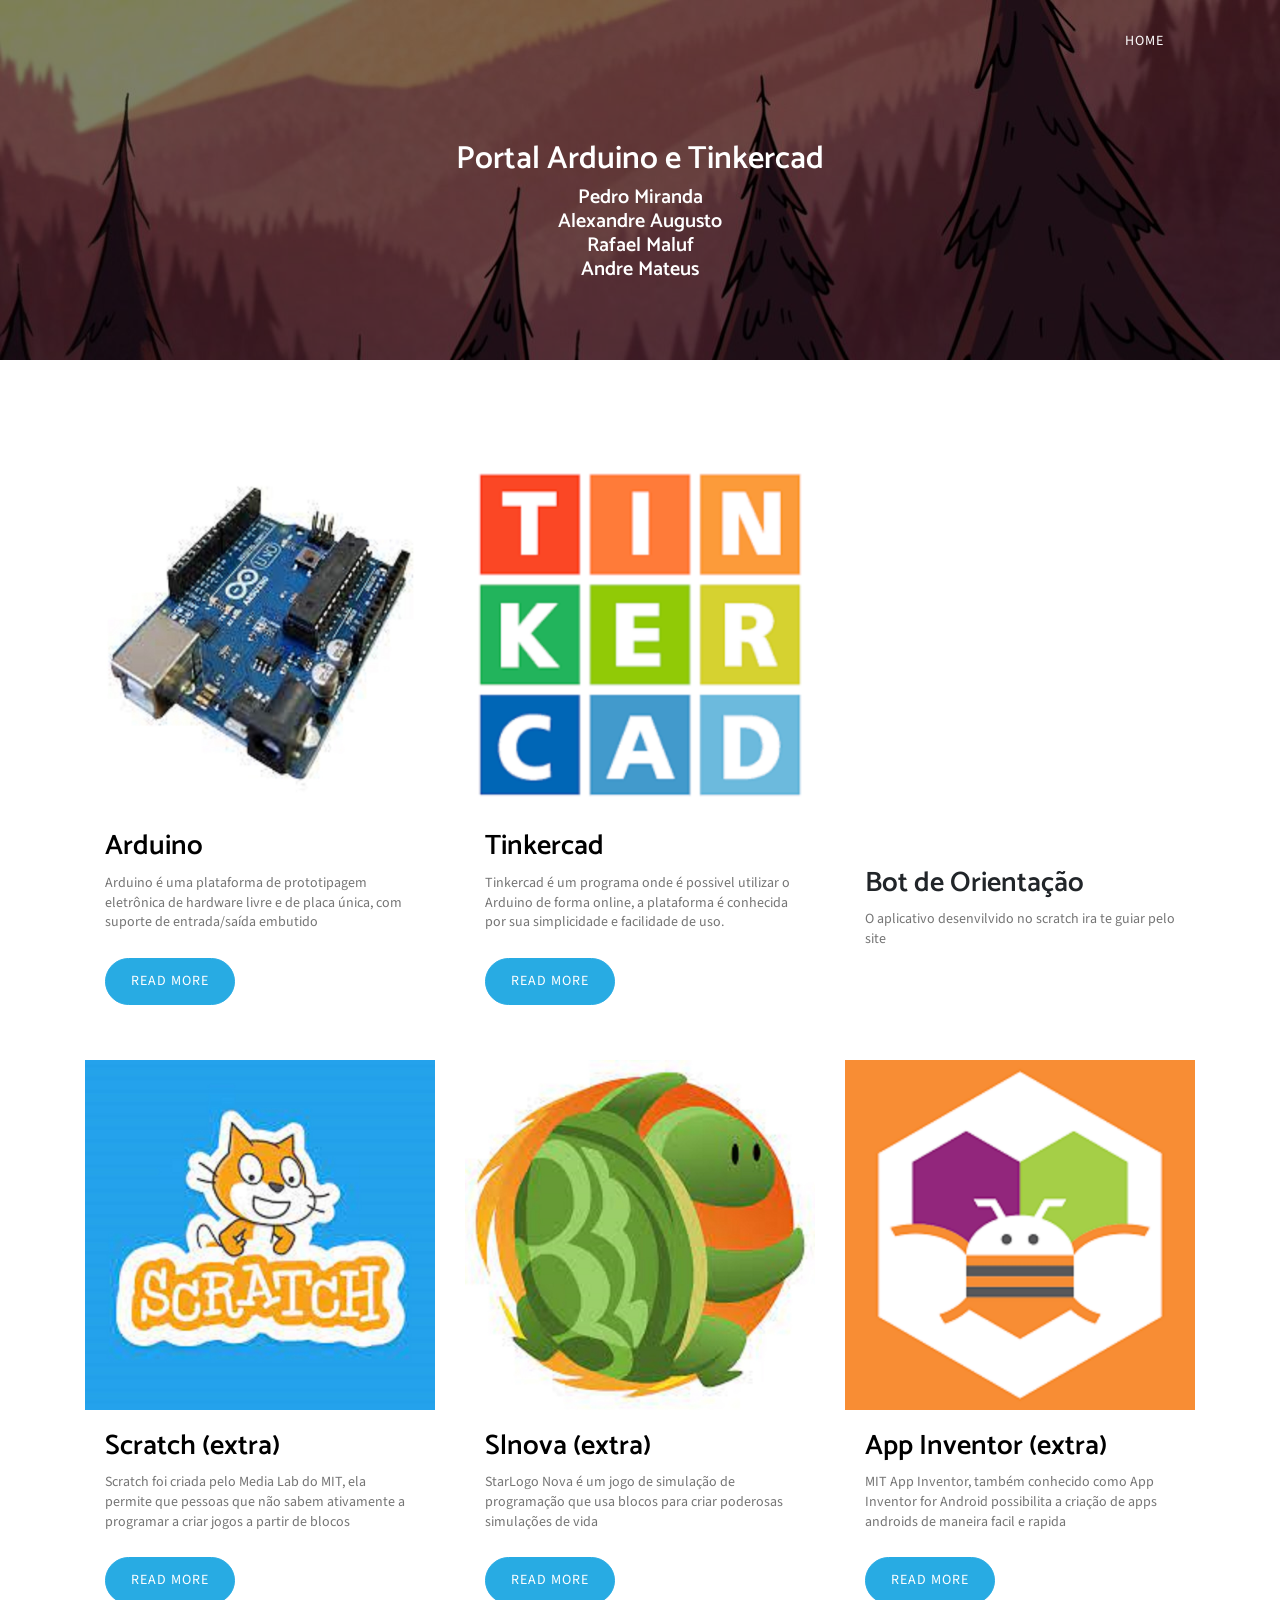
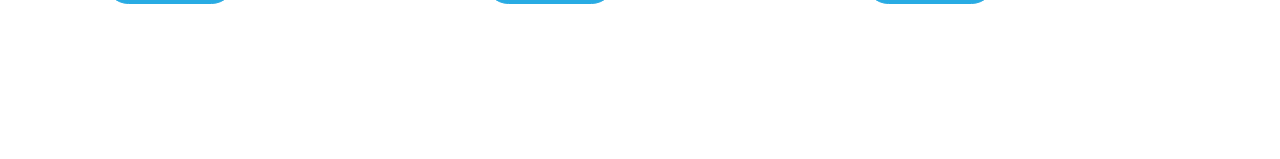
<file: index.html>
<!DOCTYPE html>
<html>

<head>
	<meta http-equiv="Content-Type" content="text/html; charset=UTF-8">

	<title>Projeto LIP</title>
	<meta name="viewport" content="width=device-width, initial-scale=1">
	<link rel="stylesheet" href="plugins/bootstrap/css/bootstrap.min.css">
	<link rel="stylesheet" href="plugins/lightbox2/dist/css/lightbox.min.css">
	<link rel="stylesheet" href="plugins/animate/animate.css">
	<link rel="stylesheet" href="plugins/slick/slick.css">
	<link rel="stylesheet" href="css/style.css">

</head>

<body id="body">
	<div id="preloader">
		<div class='preloader'>
			<span></span>
			<span></span>
			<span></span>
			<span></span>
			<span></span>
			<span></span>
		</div>
	</div>
	<header class="navigation fixed-top">
		<div class="container">
			<nav class="navbar navbar-expand-lg navbar-light">
				<div class="collapse navbar-collapse" id="navigation">
					<ul class="navbar-nav ml-auto text-center">

						<li class="nav-item ">
							<a class="nav-link" href="index.html">Home</a>
						</li>
					</ul>
				</div>
			</nav>

		</div>
	</header>
	<section class="single-page-header">
		<div class="container">
			<div class="row">
				<div class="col-md-12">
					<h2>Portal Arduino e Tinkercad</h2>
					<h5>Pedro Miranda<br>Alexandre Augusto<br>Rafael Maluf<br>Andre Mateus</h5>
				</div>
			</div>
		</div>
	</section>

	<section class="posts section">
		<div class="container">
			<div class="row">
				<article class="col-md-4 col-sm-6 col-xs-12 clearfix ">
					<div class="post-item">
						<div class="media-wrapper">
							<img src="images/blog/arduino.jpg" class="img-fluid">
 						</div>

						<div class="content">
							<h3><a href="arduino.html">Arduino</a></h3>
							<p>Arduino é uma plataforma de prototipagem eletrônica de hardware livre e de placa única,
								com suporte de entrada/saída embutido
							</p>
							<a class="btn btn-main" href="arduino.html">Read more</a>
						</div>
					</div>
				</article>

				<article class="col-md-4 col-sm-6 col-xs-12 ">
					<div class="post-item">
						<div class="media-wrapper">
							<img src="images/blog/Tinkercad.png" class="img-fluid">
						</div>

						<div class="content">
							<h3><a href="thinkercad.html">Tinkercad</a></h3>
							<p>Tinkercad é um programa onde é possivel utilizar o Arduino de forma online, a plataforma é conhecida por sua simplicidade e facilidade de uso.</p>
							<a class="btn btn-main" href="tinkercad.html">Read more</a>
						</div>
					</div>
				</article>
				<article class="col-md-4 col-sm-6 col-xs-12 ">
					<div class="post-item">
						<div class="media-wrapper">
							<iframe src="https://scratch.mit.edu/projects/710653134/embed" allowtransparency="true" width="380" height="380" frameborder="0" scrolling="no" allowfullscreen></iframe>
						</div>

						<div class="content">
							<h3>Bot de Orientação</h3>
							<p>O aplicativo desenvilvido no scratch ira te guiar pelo site</p>
						</div>
					</div>
				</article>

				<article class="col-md-4 col-sm-6 col-xs-12 clearfix ">
					<div class="post-item">
						<div class="media-wrapper">
							<img src="images/blog/scratch.jpg" class="img-fluid">
 						</div>

						<div class="content">
							<h3><a href="scrath.html">Scratch (extra)</a></h3>
							<p>Scratch foi criada pelo Media Lab do MIT, ela permite que pessoas que não sabem ativamente a programar a criar jogos a partir de blocos 
							</p>
							<a class="btn btn-main" href="scrath.html">Read more</a>
						</div>
					</div>
				</article>

				<article class="col-md-4 col-sm-6 col-xs-12 clearfix ">
					<div class="post-item">
						<div class="media-wrapper">
							<img src="images/blog/SLnova.jpg" class="img-fluid">
 						</div>

						<div class="content">
							<h3><a href="slNova.html">Slnova (extra)</a></h3>
							<p>StarLogo Nova é um jogo de simulação de programação que usa blocos para criar poderosas simulações de vida
							</p>
							<a class="btn btn-main" href="slNova.html">Read more</a>
						</div>
					</div>
				</article>

				<article class="col-md-4 col-sm-6 col-xs-12 clearfix ">
					<div class="post-item">
						<div class="media-wrapper">
							<img src="images/blog/AppInventor.png" class="img-fluid">
 						</div>

						<div class="content">
							<h3><a href="appInventor.html">App Inventor (extra)</a></h3>
							<p>MIT App Inventor, também conhecido como App Inventor for Android possibilita a criação de apps androids de maneira facil e rapida
							</p>
							<a class="btn btn-main" href="appInventor.html">Read more</a>
						</div>
					</div>
				</article>

			</div>
		</div>
	</section>
	<script src="plugins/jquery/jquery.min.js"></script>
	<script src="plugins/bootstrap/js/bootstrap.min.js"></script>
	<script src="plugins/parallax/jquery.parallax-1.1.3.js"></script>
	<script src="plugins/lightbox2/dist/js/lightbox.min.js"></script>
	<script src="plugins/slick/slick.min.js"></script>
	<script src="plugins/filterizr/jquery.filterizr.min.js"></script>
	<script src="plugins/smooth-scroll/smooth-scroll.min.js"></script>
	<script src="js/script.js"></script>

</body>

</html>
</file>
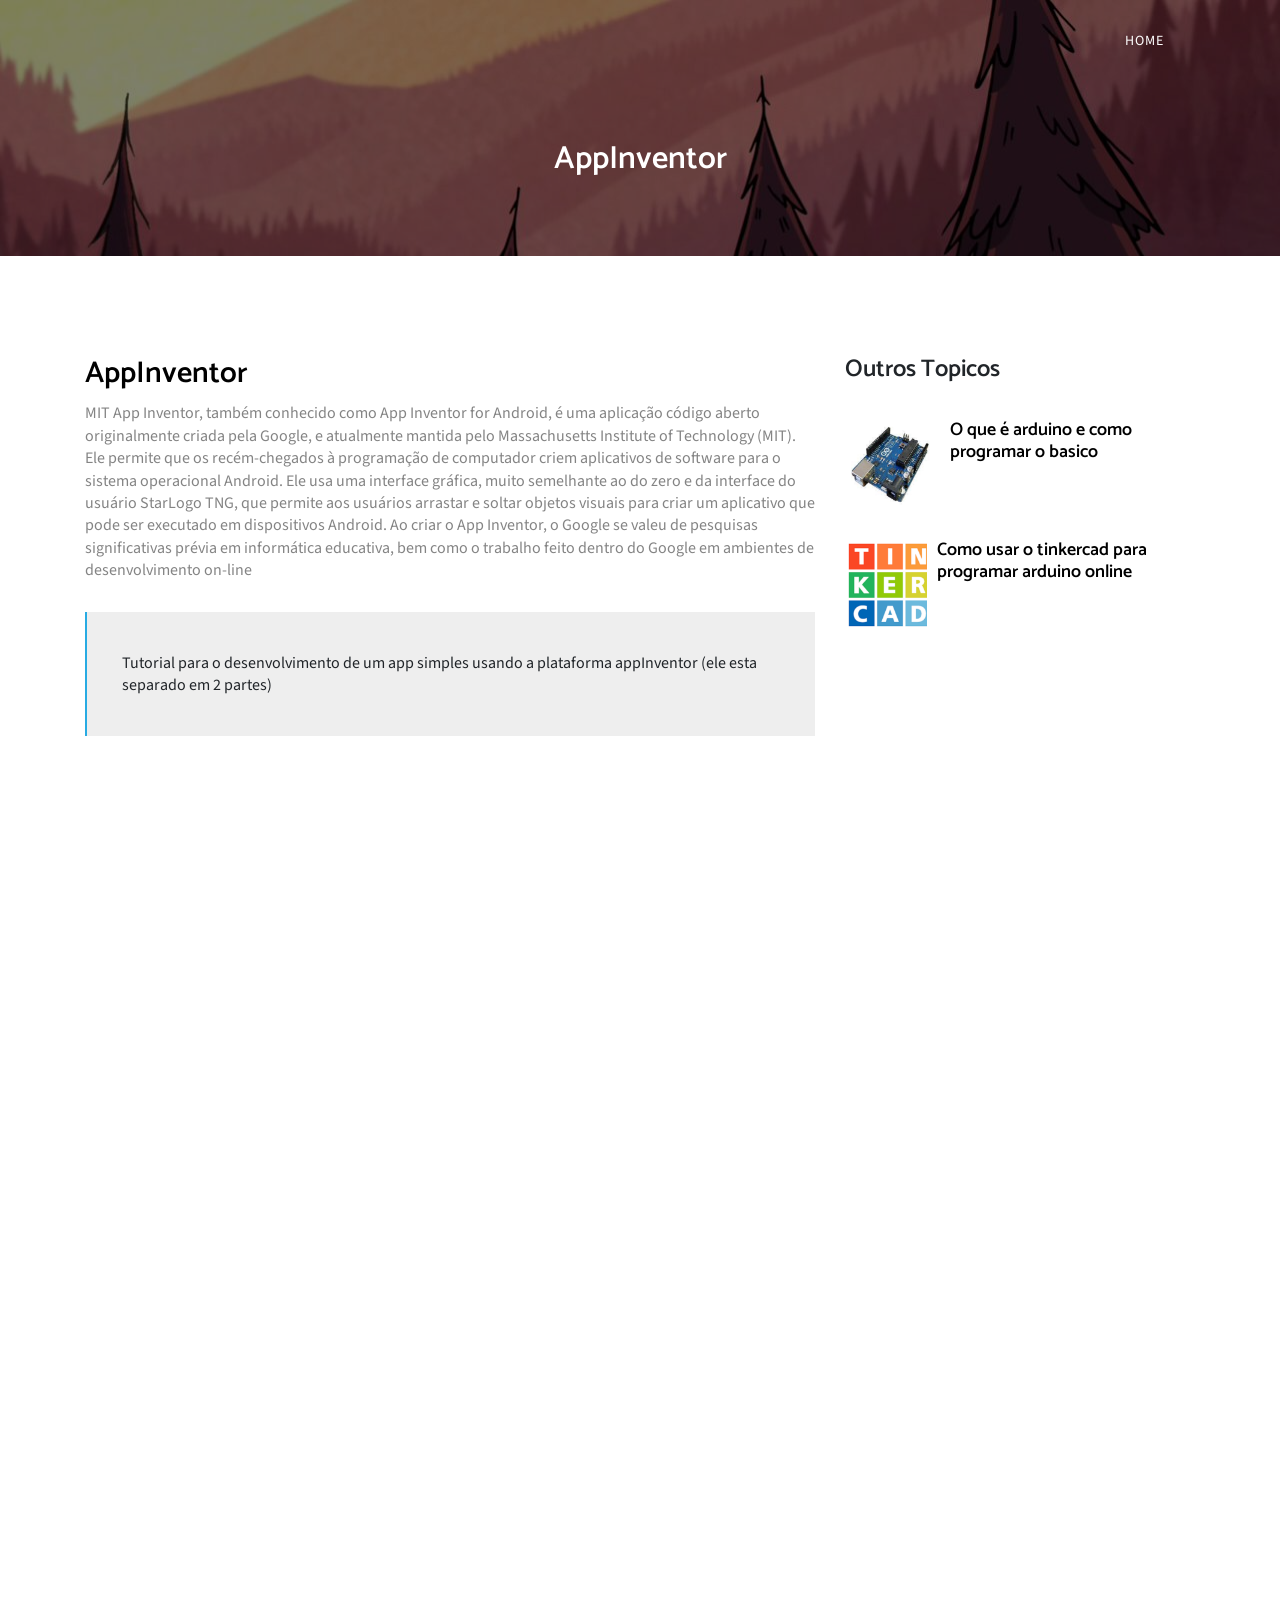
<file: appInventor.html>
<!DOCTYPE html>
<html>

<head>
  <meta http-equiv="Content-Type" content="text/html; charset=UTF-8">

  <title>Projeto 9</title>
  <meta name="viewport" content="width=device-width, initial-scale=1">
  <link rel="stylesheet" href="plugins/bootstrap/css/bootstrap.min.css">
  <link rel="stylesheet" href="plugins/lightbox2/dist/css/lightbox.min.css">
  <link rel="stylesheet" href="plugins/animate/animate.css">
  <link rel="stylesheet" href="plugins/slick/slick.css">
  <link rel="stylesheet" href="css/style.css">

</head>

<body id="body">
  <div id="preloader">
    <div class='preloader'>
      <span></span>
      <span></span>
      <span></span>
      <span></span>
      <span></span>
      <span></span>
    </div>
  </div>
  <header class="navigation fixed-top">
    <div class="container">
      <nav class="navbar navbar-expand-lg navbar-light">
        <div class="collapse navbar-collapse" id="navigation">
          <ul class="navbar-nav ml-auto text-center">
            <li class="nav-item ">
              <a class="nav-link" href="index.html">Home</a>
            </li>
          </ul>
        </div>
      </nav>
    </div>
  </header>
  <section class="single-page-header">
    <div class="container">
      <div class="row">
        <div class="col-md-12">
          <h2>AppInventor</h2>
        </div>
      </div>
    </div>
  </section>
  <section class="blog-details section">
    <div class="container">
      <div class="row">
        <div class="col-lg-8">
          <article class="post">
            <div class="post-content">
              <h3>AppInventor</h3>
              <p>MIT App Inventor, também conhecido como App Inventor for Android, é uma aplicação código aberto
                originalmente criada pela Google, e atualmente mantida pelo Massachusetts Institute of Technology (MIT).
                Ele permite que os recém-chegados à programação de computador criem aplicativos de software para o
                sistema operacional Android. Ele usa uma interface gráfica, muito semelhante ao do zero e da interface
                do usuário StarLogo TNG, que permite aos usuários arrastar e soltar objetos visuais para criar um
                aplicativo que pode ser executado em dispositivos Android. Ao criar o App Inventor, o Google se valeu de
                pesquisas significativas prévia em informática educativa, bem como o trabalho feito dentro do Google em
                ambientes de desenvolvimento on-line
              </p>
              <blockquote data-aos="fade-left" data-aos-duration="1000">Tutorial para o desenvolvimento de um app simples usando a plataforma appInventor (ele esta separado em 2 partes)</blockquote>
              <div class="post-image">
                <iframe src="https://appinventor.mit.edu/explore/sites/all/files/hourofcode/TalkToMePart1.pdf" allowtransparency="true" width="100%"
                  height="450" frameborder="0" scrolling="no" allowfullscreen></iframe>
              </div>
              <div class="post-image">
                <iframe src="https://appinventor.mit.edu/explore/sites/all/files/hourofcode/TalkToMePart2.pdf" allowtransparency="true" width="100%"
                  height="450" frameborder="0" scrolling="no" allowfullscreen></iframe>
              </div>
            </div>
          </article>
        </div>
        <div class="col-lg-4">
          <aside class="sidebar">
            <div class="widget-post widget">
              <h2>Outros Topicos</h2>
              <ul class="widget-post-list">
                <li class="widget-post-list-item">
                  <div class="widget-post-image">
                    <a href="single-post.html">
                      <img src="images/blog/arduino.jpg" alt="post-img">
                    </a>
                  </div>
                  <div class="widget-post-content">
                    <a href="arduino.html">
                      <h5>O que é arduino e como programar o basico</h5>
                    </a>
                  </div>
                </li>
                <li class="widget-post-list-item">
                  <div class="widget-post-image">
                    <a href="thinkercad.html">
                      <img src="images/blog/Tinkercad.png" alt="post-img">
                    </a>
                  </div>
                  <div class="widget-post-content">
                    <a href="tinkercad.html">
                      <h5>Como usar o tinkercad para programar arduino online</h5>
                    </a>
                  </div>
                </li>
              </ul>
            </div>
          </aside>
        </div>
      </div>
    </div>
  </section>

  <script src="plugins/jquery/jquery.min.js"></script>
  <script src="plugins/bootstrap/js/bootstrap.min.js"></script>
  <script src="plugins/parallax/jquery.parallax-1.1.3.js"></script>
  <script src="plugins/lightbox2/dist/js/lightbox.min.js"></script>
  <script src="plugins/slick/slick.min.js"></script>
  <script src="plugins/filterizr/jquery.filterizr.min.js"></script>
  <script src="plugins/smooth-scroll/smooth-scroll.min.js"></script>
  <script src="js/script.js"></script>

</body>

</html>
</file>
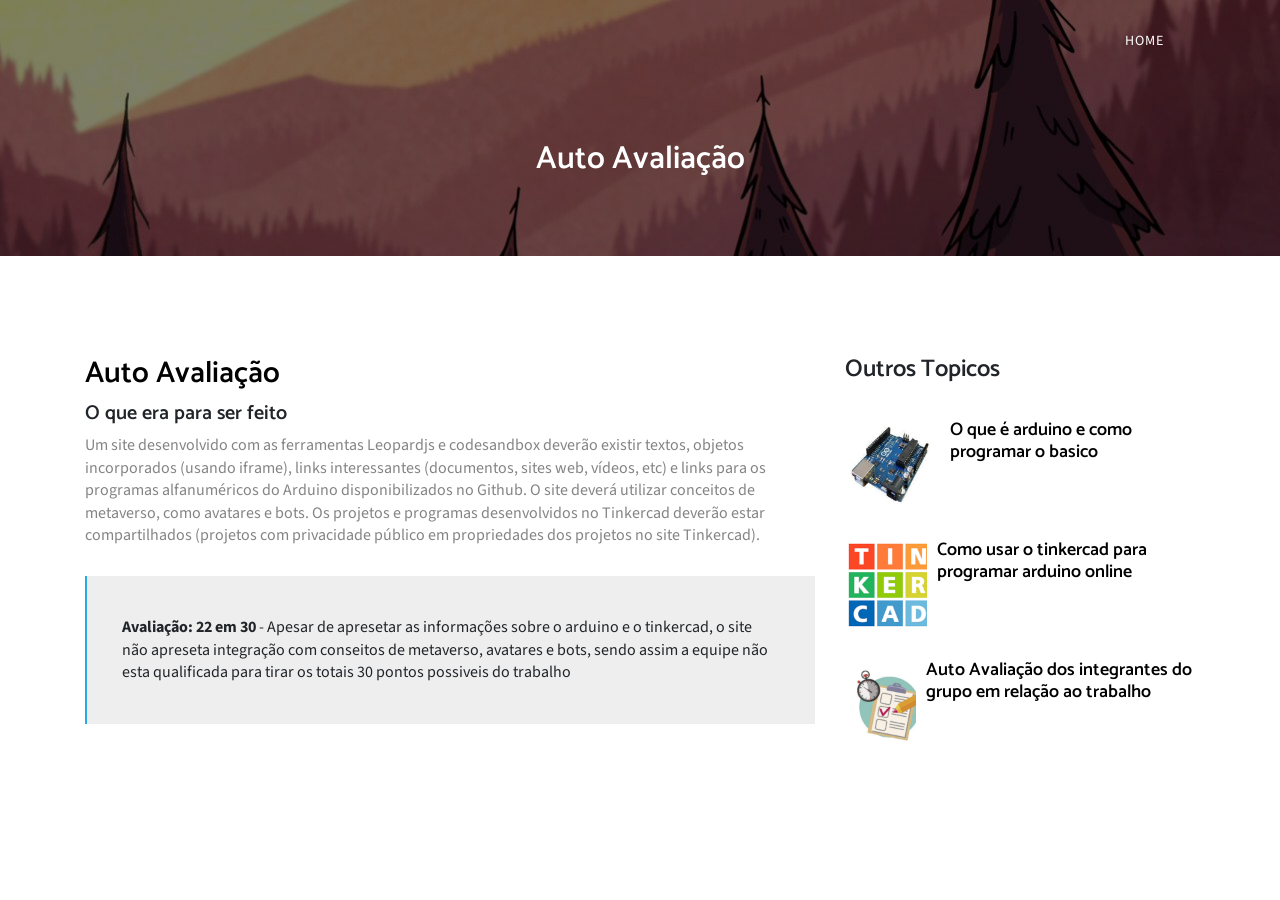
<file: autoAvaliacao.html>
<!DOCTYPE html>
<html>

<head>
  <meta http-equiv="Content-Type" content="text/html; charset=UTF-8">
  <title>Projeto 9</title>
  <meta name="viewport" content="width=device-width, initial-scale=1">
  <link rel="stylesheet" href="plugins/bootstrap/css/bootstrap.min.css">
  <link rel="stylesheet" href="plugins/lightbox2/dist/css/lightbox.min.css">
  <link rel="stylesheet" href="plugins/animate/animate.css">
  <link rel="stylesheet" href="plugins/slick/slick.css">
  <link rel="stylesheet" href="css/style.css">

</head>

<body id="body">
  <div id="preloader">
    <div class='preloader'>
      <span></span>
      <span></span>
      <span></span>
      <span></span>
      <span></span>
      <span></span>
    </div>
  </div>
  <header class="navigation fixed-top">
    <div class="container">
      <nav class="navbar navbar-expand-lg navbar-light">
        <div class="collapse navbar-collapse" id="navigation">
          <ul class="navbar-nav ml-auto text-center">
            <li class="nav-item ">
              <a class="nav-link" href="index.html">Home</a>
            </li>
          </ul>
        </div>
      </nav>
    </div>
  </header>
  <section class="single-page-header">
    <div class="container">
      <div class="row">
        <div class="col-md-12">
          <h2>Auto Avaliação</h2>
        </div>
      </div>
    </div>
  </section>
  <section class="blog-details section">
    <div class="container">
      <div class="row">
        <div class="col-lg-8">
          <article class="post">
            <div class="post-content">
              <h3>Auto Avaliação</h3>
              <h5>O que era para ser feito</h5>
              <p>Um site desenvolvido com as ferramentas Leopardjs e codesandbox deverão existir textos, objetos
                incorporados (usando iframe), links interessantes (documentos, sites web, vídeos, etc) e links para os
                programas alfanuméricos do Arduino disponibilizados no Github. O site deverá utilizar conceitos de
                metaverso, como avatares e bots.
                Os projetos e programas desenvolvidos no Tinkercad deverão estar compartilhados (projetos com
                privacidade público em propriedades dos projetos no site Tinkercad).
              </p>
              <!-- blockquote -->
              <blockquote data-aos="fade-left" data-aos-duration="1000"><b>Avaliação: 22 em 30</b> - Apesar de apresetar as
                informações sobre o arduino e o tinkercad, o site não apreseta integração com conseitos de metaverso,
                avatares e bots, sendo assim a equipe não esta qualificada para tirar os totais 30 pontos possiveis do
                trabalho</blockquote>
            </div>
          </article>
        </div>
        <div class="col-lg-4">
          <aside class="sidebar">
            <div class="widget-post widget">
              <h2>Outros Topicos</h2>
              <ul class="widget-post-list">
                <li class="widget-post-list-item">
                  <div class="widget-post-image">
                    <a href="single-post.html">
                      <img src="images/blog/arduino.jpg" alt="post-img">
                    </a>
                  </div>
                  <div class="widget-post-content">
                    <a href="arduino.html">
                      <h5>O que é arduino e como programar o basico</h5>
                    </a>
                  </div>
                </li>
                <li class="widget-post-list-item">
                  <div class="widget-post-image">
                    <a href="thinkercad.html">
                      <img src="images/blog/Tinkercad.png" alt="post-img">
                    </a>
                  </div>
                  <div class="widget-post-content">
                    <a href="tinkercad.html">
                      <h5>Como usar o tinkercad para programar arduino online</h5>
                    </a>
                  </div>
                </li>
                <li class="widget-post-list-item">
                  <div class="widget-post-image">
                    <a href="autoAvaliacao.html">
                      <img src="images/blog/AutoAvaliacoa.png" alt="post-img">
                    </a>
                  </div>
                  <div class="widget-post-content">
                    <a href="autoAvaliacao.html">
                      <h5>Auto Avaliação dos integrantes do grupo em relação ao trabalho</h5>
                    </a>
                  </div>
                </li>
              </ul>
            </div>
          </aside>
        </div>
      </div>
    </div>
  </section>

  <script src="plugins/jquery/jquery.min.js"></script>
  <script src="plugins/bootstrap/js/bootstrap.min.js"></script>
  <script src="plugins/parallax/jquery.parallax-1.1.3.js"></script>
  <script src="plugins/lightbox2/dist/js/lightbox.min.js"></script>
  <script src="plugins/slick/slick.min.js"></script>
  <script src="plugins/filterizr/jquery.filterizr.min.js"></script>
  <script src="plugins/smooth-scroll/smooth-scroll.min.js"></script>
  <script src="js/script.js"></script>

</body>

</html>
</file>
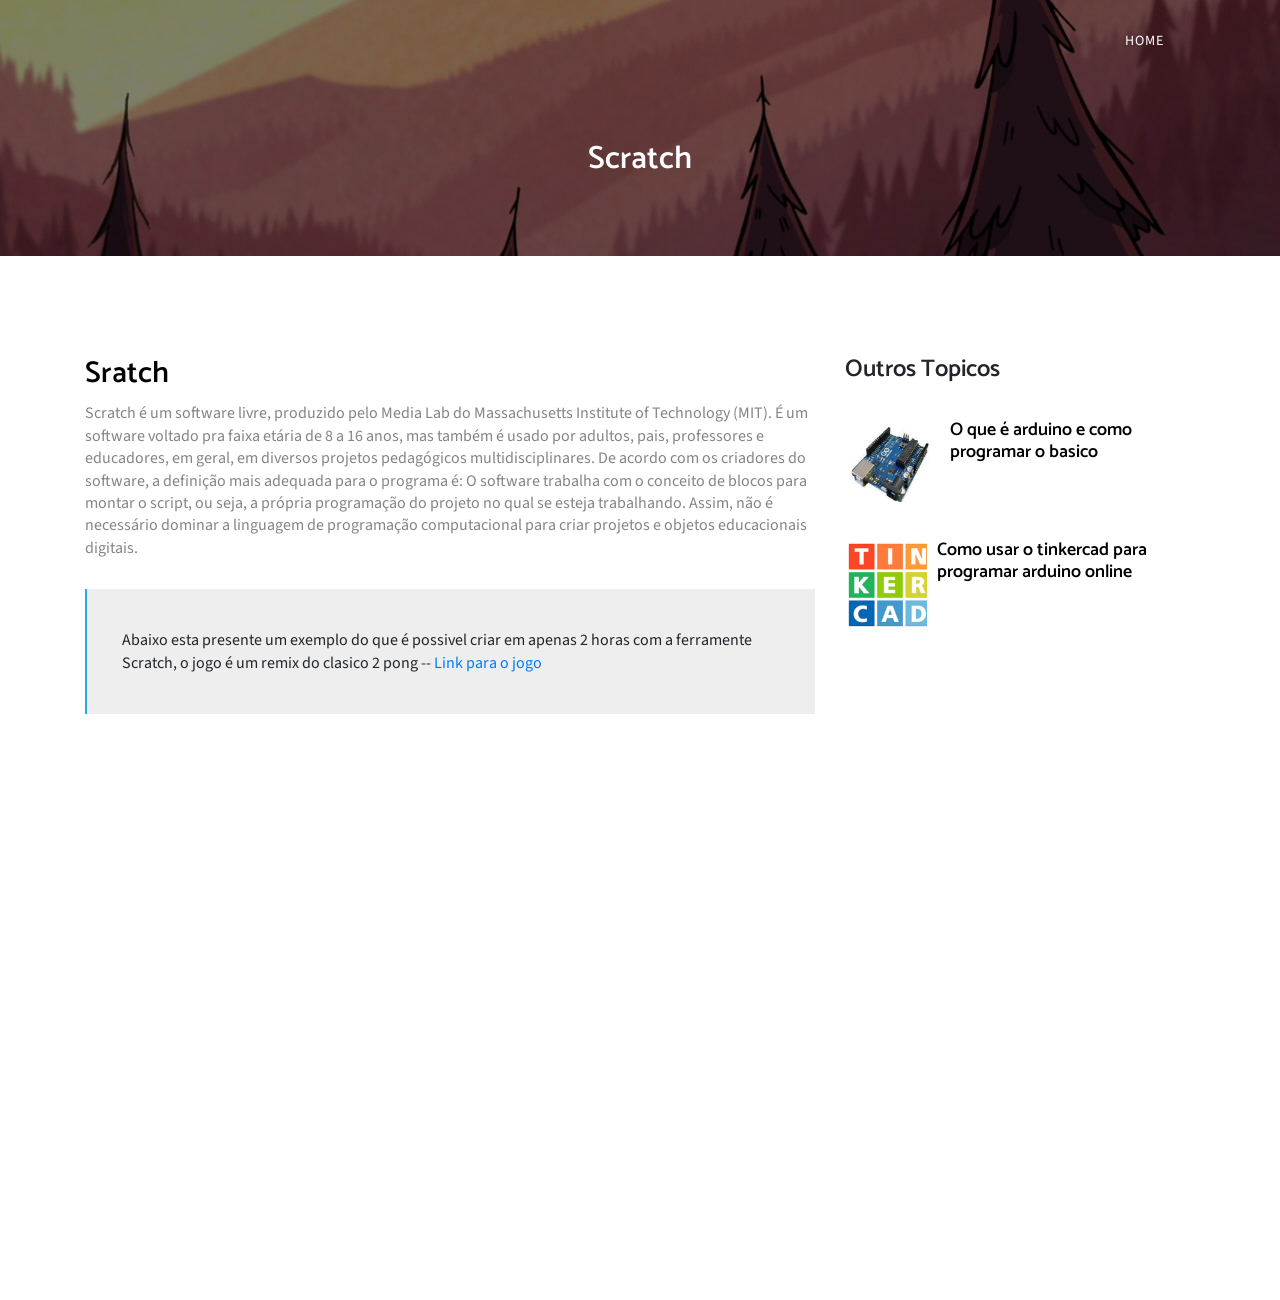
<file: scrath.html>
<!DOCTYPE html>
<html>

<head>
  <meta http-equiv="Content-Type" content="text/html; charset=UTF-8">


  <title>Projeto 9</title>
  <meta name="viewport" content="width=device-width, initial-scale=1">
  <link rel="stylesheet" href="plugins/bootstrap/css/bootstrap.min.css">
  <link rel="stylesheet" href="plugins/lightbox2/dist/css/lightbox.min.css">
  <link rel="stylesheet" href="plugins/animate/animate.css">
  <link rel="stylesheet" href="plugins/slick/slick.css">
  <link rel="stylesheet" href="css/style.css">

</head>

<body id="body">
  <div id="preloader">
    <div class='preloader'>
      <span></span>
      <span></span>
      <span></span>
      <span></span>
      <span></span>
      <span></span>
    </div>
  </div>
  <header class="navigation fixed-top">
    <div class="container">
      <nav class="navbar navbar-expand-lg navbar-light">
        <div class="collapse navbar-collapse" id="navigation">
          <ul class="navbar-nav ml-auto text-center">
            <li class="nav-item ">
              <a class="nav-link" href="index.html">Home</a>
            </li>
          </ul>
        </div>
      </nav>
    </div>
  </header>
  <section class="single-page-header">
    <div class="container">
      <div class="row">
        <div class="col-md-12">
          <h2>Scratch</h2>
        </div>
      </div>
    </div>
  </section>
  <section class="blog-details section">
    <div class="container">
      <div class="row">
        <div class="col-lg-8">
          <article class="post">
            <div class="post-content">
              <h3>Sratch</h3>
              <p>Scratch é um software livre, produzido pelo Media Lab do Massachusetts Institute of Technology (MIT). É
                um software voltado pra faixa etária de 8 a 16 anos, mas também é usado por adultos, pais, professores e
                educadores, em geral, em diversos projetos pedagógicos multidisciplinares. De acordo com os criadores do
                software, a definição mais adequada para o programa é: O software trabalha com o conceito de blocos para
                montar o script, ou seja, a própria programação do projeto no qual se esteja trabalhando. Assim, não é
                necessário dominar a linguagem de programação computacional para criar projetos e objetos educacionais
                digitais.
              </p>
              <!-- blockquote -->
              <blockquote data-aos="fade-left" data-aos-duration="1000">Abaixo esta presente um exemplo do que é possivel criar em apenas 2 horas com a ferramente Scratch, o jogo é um remix do clasico 2 pong -- <a href="https://scratch.mit.edu/projects/651134294">Link para o jogo</a></blockquote>
              <div class="post-image">
                <iframe src="https://scratch.mit.edu/projects/651134294/embed" allowtransparency="true" width="100%" height="450" frameborder="0" scrolling="no" allowfullscreen></iframe>
              </div>
            </div>
          </article>
        </div>
        <div class="col-lg-4">
          <aside class="sidebar">
            <div class="widget-post widget">
              <h2>Outros Topicos</h2>
              <ul class="widget-post-list">
                <li class="widget-post-list-item">
                  <div class="widget-post-image">
                    <a href="single-post.html">
                      <img src="images/blog/arduino.jpg" alt="post-img">
                    </a>
                  </div>
                  <div class="widget-post-content">
                    <a href="arduino.html">
                      <h5>O que é arduino e como programar o basico</h5>
                    </a>
                  </div>
                </li>
                <li class="widget-post-list-item">
                  <div class="widget-post-image">
                    <a href="thinkercad.html">
                      <img src="images/blog/Tinkercad.png" alt="post-img">
                    </a>
                  </div>
                  <div class="widget-post-content">
                    <a href="tinkercad.html">
                      <h5>Como usar o tinkercad para programar arduino online</h5>
                    </a>
                  </div>
                </li>
              </ul>
            </div>
          </aside>
        </div>
      </div>
    </div>
  </section>

  <script src="plugins/jquery/jquery.min.js"></script>
  <script src="plugins/bootstrap/js/bootstrap.min.js"></script>
  <script src="plugins/parallax/jquery.parallax-1.1.3.js"></script>
  <script src="plugins/lightbox2/dist/js/lightbox.min.js"></script>
  <script src="plugins/slick/slick.min.js"></script>
  <script src="plugins/filterizr/jquery.filterizr.min.js"></script>
  <script src="plugins/smooth-scroll/smooth-scroll.min.js"></script>
  <script src="js/script.js"></script>

</body>

</html>
</file>
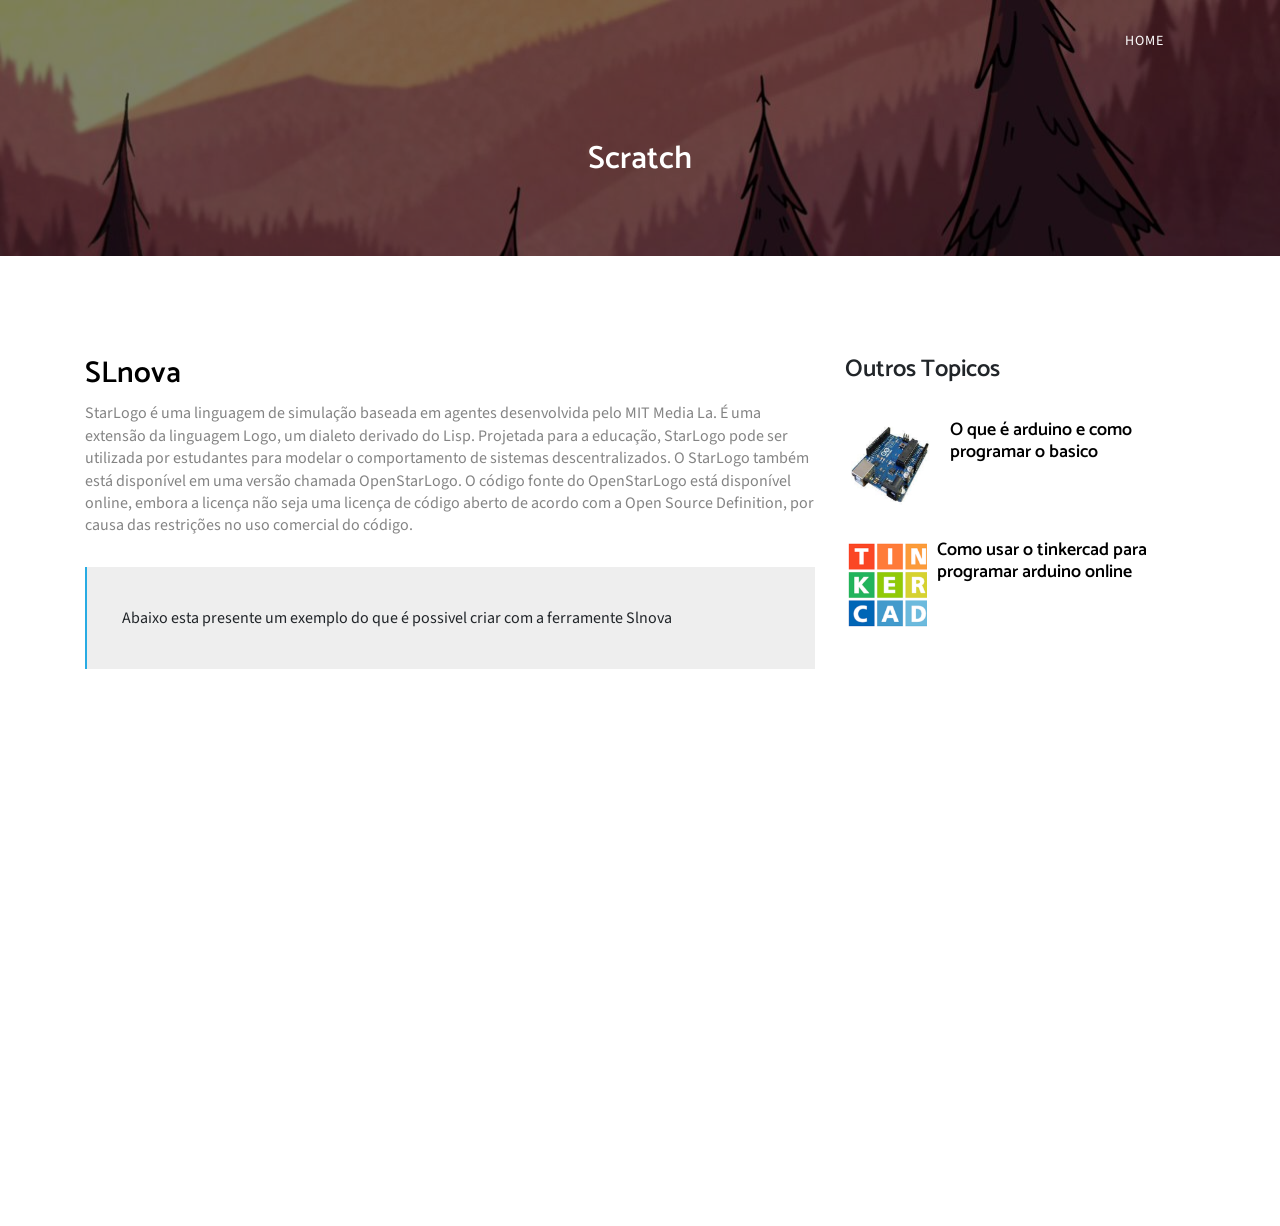
<file: slNova.html>
<!DOCTYPE html>
<html>

<head>
  <meta http-equiv="Content-Type" content="text/html; charset=UTF-8">


  <title>Projeto 9</title>
  <meta name="viewport" content="width=device-width, initial-scale=1">
  <link rel="stylesheet" href="plugins/bootstrap/css/bootstrap.min.css">
  <link rel="stylesheet" href="plugins/lightbox2/dist/css/lightbox.min.css">
  <link rel="stylesheet" href="plugins/animate/animate.css">
  <link rel="stylesheet" href="plugins/slick/slick.css">
  <link rel="stylesheet" href="css/style.css">

</head>

<body id="body">
  <div id="preloader">
    <div class='preloader'>
      <span></span>
      <span></span>
      <span></span>
      <span></span>
      <span></span>
      <span></span>
    </div>
  </div>
  <header class="navigation fixed-top">
    <div class="container">
      <nav class="navbar navbar-expand-lg navbar-light">
        <div class="collapse navbar-collapse" id="navigation">
          <ul class="navbar-nav ml-auto text-center">
            <li class="nav-item ">
              <a class="nav-link" href="index.html">Home</a>
            </li>
          </ul>
        </div>
      </nav>
    </div>
  </header>
  <section class="single-page-header">
    <div class="container">
      <div class="row">
        <div class="col-md-12">
          <h2>Scratch</h2>
        </div>
      </div>
    </div>
  </section>
  <section class="blog-details section">
    <div class="container">
      <div class="row">
        <div class="col-lg-8">
          <article class="post">
            <div class="post-content">
              <h3>SLnova</h3>
              <p>StarLogo é uma linguagem de simulação baseada em agentes desenvolvida pelo MIT Media La. É uma extensão
                da linguagem Logo, um dialeto derivado do Lisp. Projetada para a educação, StarLogo pode ser utilizada
                por estudantes para modelar o comportamento de sistemas descentralizados. O StarLogo também está
                disponível em uma versão chamada OpenStarLogo. O código fonte do OpenStarLogo está disponível online,
                embora a licença não seja uma licença de código aberto de acordo com a Open Source Definition, por causa
                das restrições no uso comercial do código.
              </p>
              <!-- blockquote -->
              <blockquote data-aos="fade-left" data-aos-duration="1000">Abaixo esta presente um exemplo do que é
                possivel criar com a ferramente Slnova</blockquote>
              <div class="post-image">
                <iframe src="https://www.slnova.org/pdMiranda/projects/844874/play/" allowtransparency="true"
                  width="100%" height="420" frameborder="0" allowfullscreen=""></iframe>
              </div>
            </div>
          </article>
        </div>
        <div class="col-lg-4">
          <aside class="sidebar">
            <div class="widget-post widget">
              <h2>Outros Topicos</h2>
              <ul class="widget-post-list">
                <li class="widget-post-list-item">
                  <div class="widget-post-image">
                    <a href="single-post.html">
                      <img src="images/blog/arduino.jpg" alt="post-img">
                    </a>
                  </div>
                  <div class="widget-post-content">
                    <a href="arduino.html">
                      <h5>O que é arduino e como programar o basico</h5>
                    </a>
                  </div>
                </li>
                <li class="widget-post-list-item">
                  <div class="widget-post-image">
                    <a href="thinkercad.html">
                      <img src="images/blog/Tinkercad.png" alt="post-img">
                    </a>
                  </div>
                  <div class="widget-post-content">
                    <a href="tinkercad.html">
                      <h5>Como usar o tinkercad para programar arduino online</h5>
                    </a>
                  </div>
                </li>
              </ul>
            </div>
          </aside>
        </div>
      </div>
    </div>
  </section>

  <script src="plugins/jquery/jquery.min.js"></script>
  <script src="plugins/bootstrap/js/bootstrap.min.js"></script>
  <script src="plugins/parallax/jquery.parallax-1.1.3.js"></script>
  <script src="plugins/lightbox2/dist/js/lightbox.min.js"></script>
  <script src="plugins/slick/slick.min.js"></script>
  <script src="plugins/filterizr/jquery.filterizr.min.js"></script>
  <script src="plugins/smooth-scroll/smooth-scroll.min.js"></script>
  <script src="js/script.js"></script>

</body>

</html>
</file>
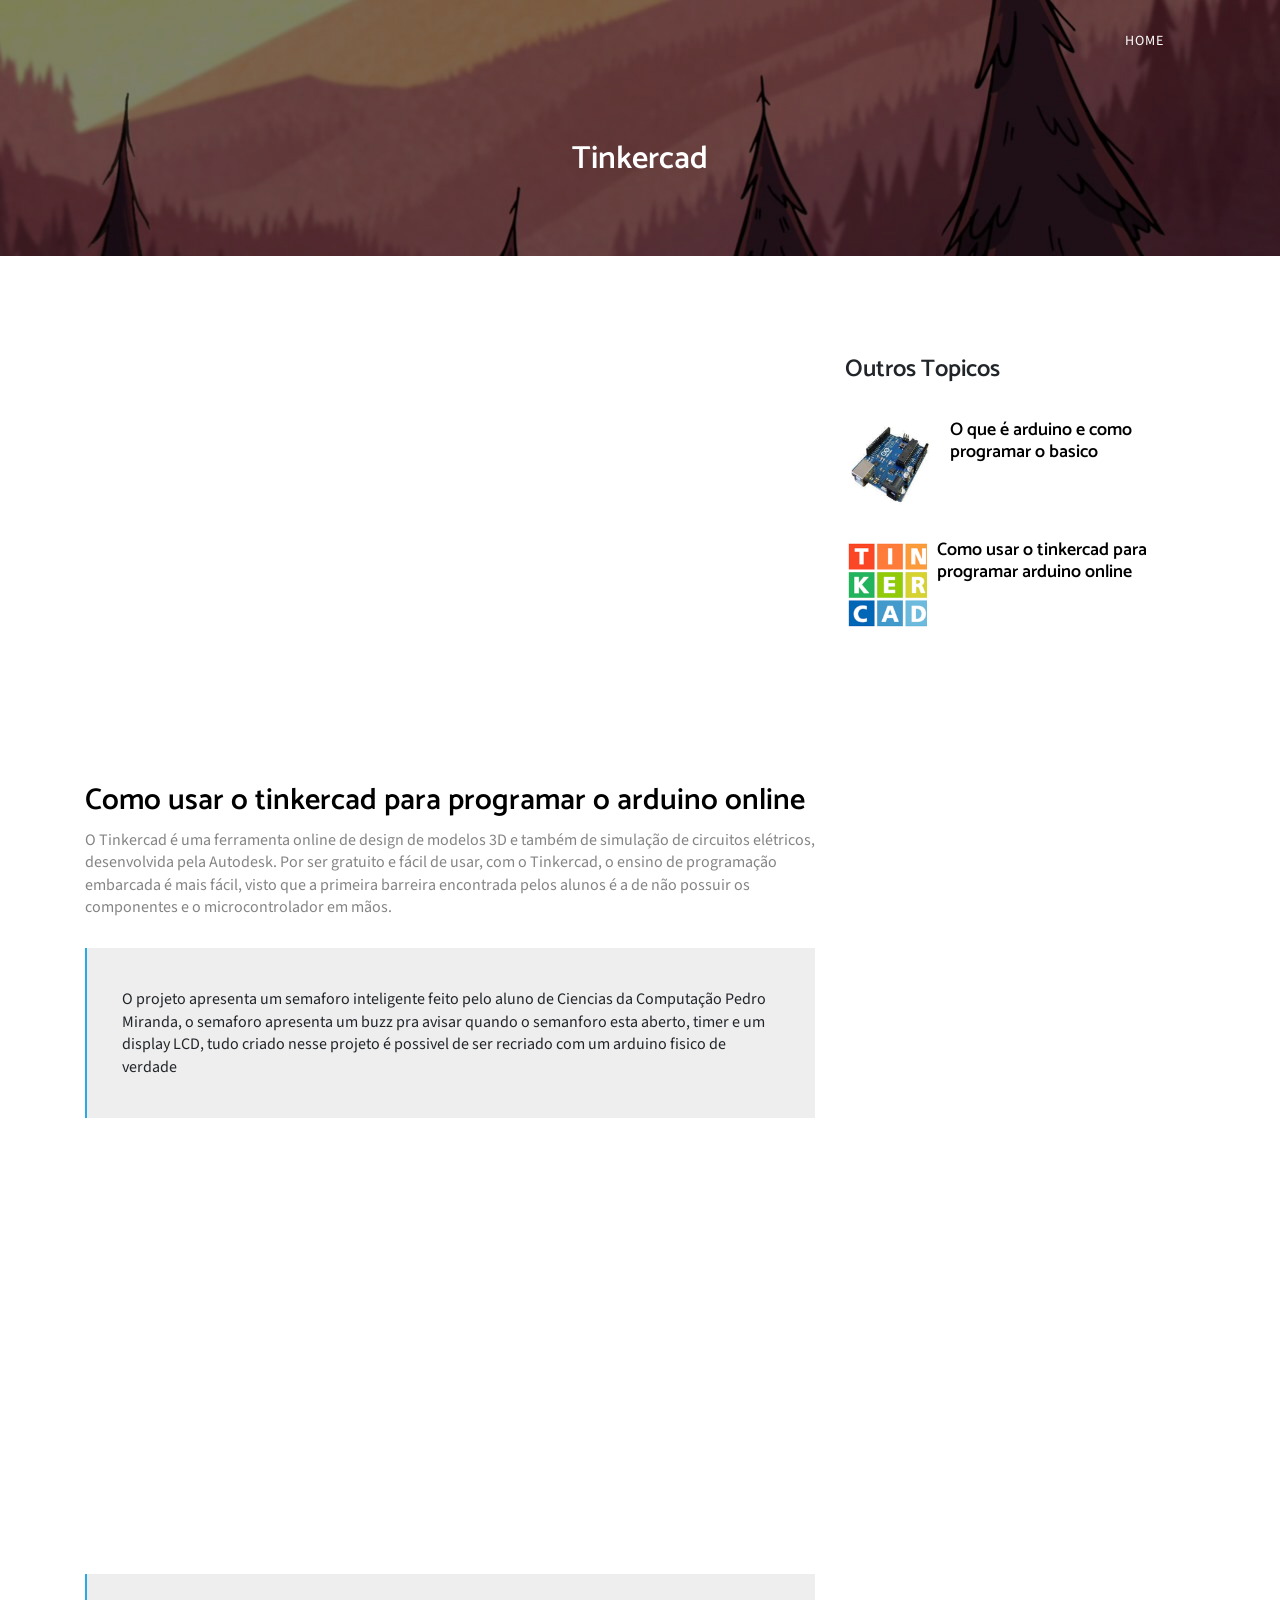
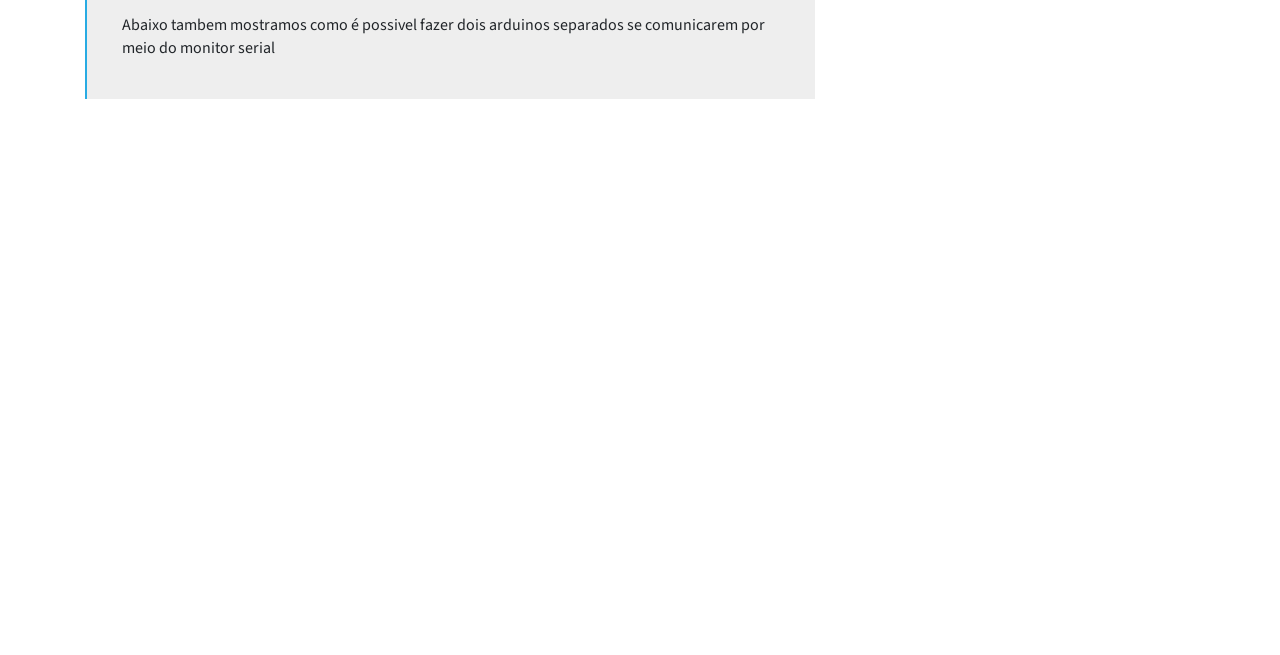
<file: tinkercad.html>
<!DOCTYPE html>
<html>

<head>
  <meta http-equiv="Content-Type" content="text/html; charset=UTF-8">


  <title>Projeto 9</title>
  <meta name="viewport" content="width=device-width, initial-scale=1">
  <link rel="stylesheet" href="plugins/bootstrap/css/bootstrap.min.css">
  <link rel="stylesheet" href="plugins/lightbox2/dist/css/lightbox.min.css">
  <link rel="stylesheet" href="plugins/animate/animate.css">
  <link rel="stylesheet" href="plugins/slick/slick.css">
  <link rel="stylesheet" href="css/style.css">

</head>

<body id="body">
  <div id="preloader">
    <div class='preloader'>
      <span></span>
      <span></span>
      <span></span>
      <span></span>
      <span></span>
      <span></span>
    </div>
  </div>
  <header class="navigation fixed-top">
    <div class="container">
      <nav class="navbar navbar-expand-lg navbar-light">
        <div class="collapse navbar-collapse" id="navigation">
          <ul class="navbar-nav ml-auto text-center">
            <li class="nav-item ">
              <a class="nav-link" href="index.html">Home</a>
            </li>
          </ul>
        </div>
      </nav>
    </div>
  </header>
  <section class="single-page-header">
    <div class="container">
      <div class="row">
        <div class="col-md-12">
          <h2>Tinkercad</h2>
        </div>
      </div>
    </div>
  </section>
  <section class="blog-details section">
    <div class="container">
      <div class="row">
        <div class="col-lg-8">
          <article class="post">
            <div class="post-image">
              <iframe width="100%" height="420" src="https://www.youtube.com/embed/CrHJj4OQ6Sw"
                title="YouTube video player" frameborder="0"
                allow="accelerometer; autoplay; clipboard-write; encrypted-media; gyroscope; picture-in-picture"
                allowfullscreen></iframe>
            </div>
            <div class="post-content">
              <h3>Como usar o tinkercad para programar o arduino online</h3>
              <p>O Tinkercad é uma ferramenta online de design de modelos 3D e também de simulação de circuitos
                elétricos, desenvolvida pela Autodesk. Por ser gratuito e fácil de usar, com o Tinkercad, o ensino de
                programação embarcada é mais fácil, visto que a primeira barreira encontrada pelos alunos é a de não
                possuir os componentes e o microcontrolador em mãos.</p>
              <blockquote data-aos="fade-left" data-aos-duration="1000">O projeto apresenta um semaforo inteligente
                feito pelo aluno de Ciencias da Computação Pedro Miranda, o semaforo apresenta um buzz pra avisar quando
                o semanforo esta aberto, timer e um display LCD, tudo criado nesse projeto é possivel de ser recriado
                com um arduino fisico de verdade
              </blockquote>
              <div class="post-image">
                <iframe width="100%" height="420" src="https://www.tinkercad.com/embed/cV7ymaiqAE0?editbtn=1"
                  frameborder="0" marginwidth="0" marginheight="0" scrolling="no"></iframe>
              </div>

              <blockquote data-aos="fade-left" data-aos-duration="1000">Abaixo tambem mostramos como é possivel fazer dois arduinos separados se comunicarem por meio do monitor serial
              </blockquote>
              <div class="post-image">
                <iframe width="100%" height="420" src="https://www.tinkercad.com/embed/dEMowjtp20P?editbtn=1" frameborder="0" marginwidth="0" marginheight="0" scrolling="no"></iframe>
              </div>

            </div>
          </article>
        </div>
        <div class="col-lg-4">
          <aside class="sidebar">
            <div class="widget-post widget">
              <h2>Outros Topicos</h2>
              <ul class="widget-post-list">
                <li class="widget-post-list-item">
                  <div class="widget-post-image">
                    <a href="single-post.html">
                      <img src="images/blog/arduino.jpg" alt="post-img">
                    </a>
                  </div>
                  <div class="widget-post-content">
                    <a href="arduino.html">
                      <h5>O que é arduino e como programar o basico</h5>
                    </a>
                  </div>
                </li>
                <li class="widget-post-list-item">
                  <div class="widget-post-image">
                    <a href="thinkercad.html">
                      <img src="images/blog/Tinkercad.png" alt="post-img">
                    </a>
                  </div>
                  <div class="widget-post-content">
                    <a href="tinkercad.html">
                      <h5>Como usar o tinkercad para programar arduino online</h5>
                    </a>
                  </div>
                </li>
              </ul>
            </div>
          </aside>
        </div>
      </div>
    </div>
  </section>

  <script src="plugins/jquery/jquery.min.js"></script>
  <script src="plugins/bootstrap/js/bootstrap.min.js"></script>
  <script src="plugins/parallax/jquery.parallax-1.1.3.js"></script>
  <script src="plugins/lightbox2/dist/js/lightbox.min.js"></script>
  <script src="plugins/slick/slick.min.js"></script>
  <script src="plugins/filterizr/jquery.filterizr.min.js"></script>
  <script src="plugins/smooth-scroll/smooth-scroll.min.js"></script>
  <script src="js/script.js"></script>

</body>

</html>
</file>
<file: css/style.css>
@import url("https://fonts.googleapis.com/css?family=Catamaran:400,500,600,700,700|Source+Sans+Pro:400,600");
body {
  line-height: 1.4;
  font-family: "Source Sans Pro", sans-serif;
  -webkit-font-smoothing: antialiased;
}

p {
  font-family: "Source Sans Pro", sans-serif;
  color: #848484;
  font-size: 16px;
}

h1, h2, h3, h4, h5, h6 {
  font-family: "Catamaran", sans-serif;
  font-weight: 600;
}

.no-padding {
  padding: 0 !important;
}

.inline-block {
  display: inline-block;
}

ol, ul {
  margin: 0;
  padding: 0;
  list-style: none;
}

figure {
  margin: 0;
}

a {
  transition: all .3s ease-in 0s;
}

iframe {
  border: 0;
}

a, a:focus, a:hover {
  text-decoration: none;
  outline: 0;
}

a:focus, a:hover {
  color: #28ABE3;
}

.btn-main {
  background: #28ABE3;
  border: 1px solid #28ABE3;
  color: #fff;
  display: inline-block;
  font-size: 14px;
  letter-spacing: 1px;
  padding: 12px 40px;
  text-transform: uppercase;
  border-radius: 40px;
}

.btn-main:hover {
  color: #fff;
}

.btn-transparent {
  color: #fff;
  border: 1px solid #fff;
  display: inline-block;
  font-size: 13px;
  letter-spacing: 1px;
  padding: 14px 35px;
  text-transform: uppercase;
  border-radius: 40px;
}

.btn-transparent:hover {
  color: #fff;
}

.mt-10 {
  margin-top: 10px;
}

.mt-20 {
  margin-top: 20px;
}

.mt-30 {
  margin-top: 30px;
}

.mt-40 {
  margin-top: 40px;
}

.mt-50 {
  margin-top: 50px;
}

.section {
  padding: 100px 0;
}

.btn:focus {
  color: #ddd;
}

#home {
  position: relative;
}

.section {
  padding: 100px 0;
}

.section-sm {
  padding: 70px 0;
}

.section-xs {
  padding: 40px 0;
}

#preloader {
  background: #fff;
  height: 100%;
  left: 0;
  opacity: 1;
  filter: alpha(opacity=100);
  position: fixed;
  text-align: center;
  top: 0;
  width: 100%;
  z-index: 999999999;
}

.btn.active:focus, .btn:active:focus, .btn:focus {
  outline: 0;
}

.parallax-section {
  background-attachment: fixed;
  background-position: center center;
  background-repeat: no-repeat;
  background-size: cover;
}

.preloader {
  left: 50%;
  top: 50%;
  -webkit-transform: translate(-50%, -50%);
  transform: translate(-50%, -50%);
  text-align: center;
  position: absolute;
}

.preloader span {
  position: absolute;
  display: block;
  bottom: 0;
  width: 9px;
  height: 5px;
  border-radius: 5px;
  background: #fff;
  -webkit-animation: preloader 2s infinite ease-in-out;
  animation: preloader 2s infinite ease-in-out;
}

.preloader span:nth-child(2) {
  left: 11px;
  -webkit-animation-delay: 200ms;
  animation-delay: 200ms;
}

.preloader span:nth-child(3) {
  left: 22px;
  -webkit-animation-delay: 400ms;
  animation-delay: 400ms;
}

.preloader span:nth-child(4) {
  left: 33px;
  -webkit-animation-delay: 600ms;
  animation-delay: 600ms;
}

.preloader span:nth-child(5) {
  left: 44px;
  -webkit-animation-delay: 800ms;
  animation-delay: 800ms;
}

.preloader span:nth-child(6) {
  left: 55px;
  -webkit-animation-delay: 1000ms;
  animation-delay: 1000ms;
}

@-webkit-keyframes preloader {
  0% {
    height: 5px;
    -webkit-transform: translateY(0);
    transform: translateY(0);
    background: rgba(0, 0, 0, 0.1);
  }
  25% {
    height: 30px;
    -webkit-transform: translateY(15px);
    transform: translateY(15px);
    background: #28ABE3;
  }
  50%, 100% {
    height: 5px;
    -webkit-transform: translateY(0);
    transform: translateY(0);
    background: rgba(0, 0, 0, 0.1);
  }
}

@keyframes preloader {
  0% {
    height: 5px;
    -webkit-transform: translateY(0);
    transform: translateY(0);
    background: #fff;
  }
  25% {
    height: 30px;
    -webkit-transform: translateY(15px);
    transform: translateY(15px);
    background: #3498db;
  }
  50%, 100% {
    height: 5px;
    -webkit-transform: translateY(0);
    transform: translateY(0);
    background: #fff;
  }
}

.title {
  padding-bottom: 50px;
  overflow: hidden;
}

.title h2 {
  font-weight: 600;
  font-size: 35px;
  color: #232323;
}

.title p {
  color: #848484;
  width: 50%;
  margin: 0 auto;
}

.title.title-white h2 {
  color: #fff;
}

.border {
  height: 2px;
  margin: 20px auto 20px;
  position: relative;
  width: 80px;
  background: #28ABE3;
}

.bg-gray {
  background: #f9f9f9;
}

.header-bradcrumb {
  background: transparent;
}

.header-bradcrumb a, .header-bradcrumb .active {
  color: #cfcfcf;
  font-weight: 200;
  font-family: "Source Sans Pro", sans-serif;
}

.header-bradcrumb a:hover {
  color: #28ABE3;
}

.colors-switcher {
  width: 100px;
  padding: 20px 18px 14px 20px;
  position: fixed;
  z-index: 1993;
  top: 90px;
  right: 0;
  background-color: #fff;
  border-radius: 2px 0 0 2px;
  border: 1px solid rgba(0, 0, 0, 0.1);
  transition: all .4s ease-in-out;
}

.colors-switcher #show-panel {
  position: absolute;
  left: -38px;
  top: 15px;
  width: 38px;
  height: 38px;
  z-index: 1992;
  display: block;
  background-color: #fff;
  border-radius: 2px 0 0 2px;
  border: 1px solid rgba(0, 0, 0, 0.1);
  border-right: none;
  cursor: pointer;
}

.colors-switcher #show-panel i {
  color: #3D3D3D;
  font-size: 20px;
  line-height: 38px;
  margin-left: 10px;
}

.colors-list {
  margin: 0;
  padding: 0;
}

.colors-list li {
  display: inline-block;
  margin-bottom: 2px;
  margin-right: 4px;
}

.colors-list li a {
  text-align: center;
  display: inline-block;
  width: 24px;
  height: 24px;
  border-radius: 2px;
  transition: all 0.2s linear;
  -moz-transition: all 0.2s linear;
  -webkit-transition: all 0.2s linear;
  -o-transition: all 0.2s linear;
  cursor: pointer;
}

.colors-switcher .colors-list a.light-red {
  background-color: #FF432E;
}

.colors-switcher .colors-list li a:hover {
  box-shadow: inset 0 0 6px rgba(0, 0, 0, 0.4);
}

.colors-switcher .colors-list a.light-red {
  background-color: #FF432E;
}

.colors-switcher .colors-list a.blue {
  background-color: #28ABE3;
}

.colors-switcher .colors-list a.light-blue {
  background-color: #69D2E7;
}

.colors-switcher .colors-list a.green {
  background-color: #5BB12F;
}

.colors-switcher .colors-list a.light-green {
  background-color: #BCCF02;
}

.colors-switcher .colors-list a.yellow {
  background-color: #FED136;
}

.slick-slide {
  outline: none;
}

.logo {
  margin-top: 10px;
  display: inline-block;
}

.single-page-header {
  background-image: url("../images/about/about-header.jpg");
  background-size: cover;
  padding: 140px 0 70px;
  text-align: center;
  color: #fff;
  position: relative;
}

.single-page-header:before {
  background: rgba(0, 0, 0, 0.5);
  position: absolute;
  content: '';
  top: 0;
  right: 0;
  left: 0;
  bottom: 0;
}

/*=================================================================
  Navigation
==================================================================*/
.navigation {
  transition: .3s all;
}

.navigation .logo-default {
  display: none;
}

.navigation .navbar-light .navbar-nav .nav-item .nav-link {
  color: #fff;
  font-size: 14px;
  line-height: 26px;
  padding: 20px 15px;
  text-transform: uppercase;
  letter-spacing: 1px;
  transition: .2s ease-in-out 0s;
}

.navigation .navbar-light .navbar-nav .nav-item .nav-link:hover, .navigation .navbar-light .navbar-nav .nav-item .nav-link:active, .navigation .navbar-light .navbar-nav .nav-item .nav-link:focus {
  background: none;
  color: #28ABE3;
}

.navigation .navbar-light .navbar-nav .nav-item.active .nav-link {
  color: #28ABE3;
}

@media (max-width: 991px) {
  .navigation .nav-link {
    padding: 10px !important;
  }
}

.navigation .dropdown:hover .dropdown-menu {
  visibility: visible;
  opacity: 1;
  -webkit-transform: scaleY(1);
          transform: scaleY(1);
}

.navigation .dropdown-menu {
  border: 0;
  border-radius: 0;
  top: 80%;
  left: 5px;
  display: block;
  visibility: hidden;
  transition: .3s ease;
  opacity: 0;
  -webkit-transform: scaleY(0);
          transform: scaleY(0);
  -webkit-transform-origin: top;
          transform-origin: top;
  background: #000;
}

@media (max-width: 991px) {
  .navigation .dropdown-menu {
    display: none;
    opacity: 1;
    visibility: visible;
    -webkit-transform: scaleY(1);
            transform: scaleY(1);
    -webkit-transform-origin: unset;
            transform-origin: unset;
    text-align: center;
  }
}

.navigation .dropdown-menu.show {
  visibility: visible;
  opacity: 1;
  -webkit-transform: scaleY(1);
          transform: scaleY(1);
}

@media (max-width: 991px) {
  .navigation .dropdown-menu.show {
    display: block;
  }
}

.navigation .dropdown-item {
  color: rgba(255, 255, 255, 0.8);
  transition: .2s ease;
  padding: 10px;
}

.navigation .dropdown-item:hover {
  color: #fff;
  background: transparent;
  padding-left: 12px;
}

@media (max-width: 991px) {
  .navigation {
    box-shadow: 0 4px 10px 0 rgba(0, 0, 0, 0.06);
    background: #fff;
  }
  .navigation .navbar-light .navbar-nav .nav-item .nav-link {
    color: #000;
  }
  .navigation .logo-white {
    display: none;
  }
  .navigation .logo-default {
    display: block;
  }
  .navigation .navbar-light .navbar-toggler {
    color: rgba(0, 0, 0, 0.5);
    border-color: rgba(0, 0, 0, 0.1);
  }
}

.sticky-header {
  box-shadow: 0 4px 10px 0 rgba(0, 0, 0, 0.06);
  background: #fff;
}

.sticky-header .navbar-light .navbar-nav .nav-item .nav-link {
  color: #000;
}

.sticky-header .logo-white {
  display: none;
}

.sticky-header .logo-default {
  display: block;
}

.navbar-brand {
  height: auto;
  padding: 8px 0;
}

.navbar-brand h1 {
  margin: 0;
}

.hero-area {
  background-image: url("../images/slider/Arvores.jpg");
  background-size: cover;
  height: 100vh;
  position: relative;
  display: flex;
  justify-content: center;
  align-items: center;
}

.hero-area:before {
  content: '';
  background: rgba(0, 0, 0, 0.63);
  position: absolute;
  top: 0;
  right: 0;
  bottom: 0;
  left: 0;
}

.hero-area .block {
  color: #fff;
}

.hero-area .block h1 {
  font-size: 60px;
  font-weight: 700;
  margin-bottom: 20px;
  text-transform: uppercase;
}

.hero-area .block p {
  color: #fff;
  width: 50%;
  margin-bottom: 20px;
}

.hero-area .block .btn-main {
  margin-right: 8px;
}

.hero-area .block .btn-main:hover {
  opacity: .8;
}

.hero-area-video {
  height: 100vh;
  position: inherit !important;
  display: flex;
  justify-content: center;
  align-items: center;
}

.hero-area-video .block {
  color: #fff;
  text-align: center;
}

.hero-area-video .block h1 {
  font-size: 60px;
  font-weight: 700;
  margin-bottom: 20px;
}

.hero-area-video .block p {
  color: #fff;
  text-transform: uppercase;
  font-size: 12px;
  letter-spacing: 3px;
  margin-bottom: 20px;
}

.hero-area-video .block .btn-main {
  margin-top: 20px;
}

.dark-bg {
  background: rgba(0, 0, 0, 0.7);
  height: 100%;
  width: 100%;
  position: absolute;
  z-index: -1;
}

.slider-item {
  background-size: cover;
  background-position: center center;
  background-repeat: no-repeat;
  position: relative;
}

.slider-item::before {
  position: absolute;
  content: "";
  height: 100%;
  width: 100%;
  background: rgba(0, 0, 0, 0.5);
  left: 0;
  top: 0;
}

.slider-item .container {
  position: absolute;
  left: 0;
  right: 0;
  top: 50%;
  -webkit-transform: translateY(-50%);
          transform: translateY(-50%);
}

.slider-item h1 {
  color: #fff;
  font-size: 60px;
  line-height: 70px;
  letter-spacing: 2px;
  font-weight: 700;
  margin-bottom: 20px;
}

.slider-item p {
  color: #fff;
  margin-bottom: 20px;
}

.hero-slider {
  overflow-x: hidden;
}

.hero-slider .prevArrow {
  left: -100px;
}

.hero-slider .nextArrow {
  right: -100px;
}

.hero-slider:hover .prevArrow {
  left: 20px;
}

.hero-slider:hover .nextArrow {
  right: 20px;
}

/* slick style */
.slick-slide {
  outline: 0;
}

.slick-slide img {
  display: unset;
}

/* slick arrows */
.slick-arrow {
  position: absolute;
  top: 50%;
  -webkit-transform: translateY(-50%);
          transform: translateY(-50%);
  z-index: 9;
  height: 70px;
  width: 70px;
  background: rgba(40, 171, 227, 0.5);
  color: #fff;
  border: 0;
  line-height: 70px;
  font-size: 35px;
  transition: .2s ease;
  border-radius: 50%;
}

.slick-arrow::before {
  position: absolute;
  content: '';
  height: 10px;
  width: 10px;
  background: transparent;
  top: 50%;
  -webkit-transform: translateY(-50%) rotate(-45deg);
          transform: translateY(-50%) rotate(-45deg);
  transition: .2s ease;
}

.slick-arrow::after {
  position: absolute;
  content: '';
  height: 2px;
  width: 25px;
  top: 50%;
  -webkit-transform: translateY(-50%);
          transform: translateY(-50%);
  background: #fff;
  transition: .2s ease;
}

.slick-arrow:focus {
  outline: 0;
}

.slick-arrow:hover {
  background: #28ABE3;
}

.prevArrow {
  left: 0px;
}

.prevArrow::before {
  border-left: 2px solid #fff;
  border-top: 2px solid #fff;
  right: 35px;
}

.prevArrow::after {
  right: 20px;
}

.nextArrow {
  right: 0px;
}

.nextArrow::before {
  border-right: 2px solid #fff;
  border-bottom: 2px solid #fff;
  left: 35px;
}

.nextArrow::after {
  left: 20px;
}

/* /slick arrows */
/*=================================================================
  About us section
==================================================================*/
.about {
  padding: 100px 0;
  background: #fff;
}

.about .btn-about {
  background: #28ABE3;
}

.about h4 {
  margin-top: 30px;
}

.about .feature-list {
  margin-top: 10px;
}

.about .feature-list li {
  width: 48%;
  display: inline-block;
  color: #666;
  font-size: 13px;
  font-family: "Catamaran", sans-serif;
  margin-bottom: 5px;
  font-weight: 600;
}

.about .feature-list li i {
  color: #28ABE3;
  margin-right: 8px;
}

/*=================================================================
  About us 2 section
==================================================================*/
.about-2 {
  background: #F7F7F7;
}

.about-2 .checklist {
  padding-left: 30px;
}

.about-2 .checklist li {
  position: relative;
  margin-bottom: 15px;
  font-size: 16px;
  color: #777;
  font-family: "Source Sans Pro", sans-serif;
}

.about-2 .checklist li:before {
  position: absolute;
  margin-right: 12px;
  margin-left: -45px;
  content: "\f375";
  font-family: "themefisher-font";
  opacity: 1;
  border-radius: 50%;
  padding: 2px 8px;
  font-size: 20px;
}

/*=================================================================
 Call To Action 1
==================================================================*/
.call-to-action {
  padding: 100px 0;
  background: url("../images/call-to-action/call-to-action.jpg");
  background-size: cover;
  color: #fff;
}

.call-to-action h2 {
  line-height: 1.5;
}

.call-to-action p {
  color: #fff;
}

.call-to-action .btn-main {
  margin-top: 20px;
}

/*=================================================================
 Call To Action 2
==================================================================*/
.call-to-action-2 {
  padding: 100px 0;
  background-image: url("../images/call-to-action/call-to-action-bg.jpg");
  background-size: cover;
  color: #fff;
}

.call-to-action-2 h2 {
  line-height: 1.5;
}

.call-to-action-2 p {
  color: #fff;
}

.call-to-action-2 .btn-main {
  margin-top: 20px;
}

/*=================================================================
  Contact
  ==================================================================*/
.contact-us {
  padding: 100px 0 50px 0;
}

.contact-form {
  margin-bottom: 40px;
}

.contact-form .form-control {
  background-color: transparent;
  border: 1px solid #dedede;
  box-shadow: none;
  height: 45px !important;
  color: #0c0c0c;
  height: 38px;
  font-family: 'Open Sans', sans-serif;
  font-size: 14px;
  border-radius: 0;
}

.contact-form input:hover,
.contact-form textarea:hover,
.contact-form #contact-submit:hover {
  border-color: #28ABE3;
}

.contact-form #contact-submit {
  border: none;
  padding: 15px 0;
  width: 100%;
  margin: 0;
  background: #28ABE3;
  color: #fff;
  border-radius: 0;
}

.contact-form textarea.form-control {
  padding: 10px;
  height: 120px !important;
  outline: none;
}

.contact-details .contact-short-info {
  margin-top: 15px;
}

.contact-details .contact-short-info li {
  margin-bottom: 6px;
}

.social-icon {
  margin-top: 20px;
}

.social-icon ul li {
  display: inline-block;
  margin-right: 10px;
}

.social-icon ul li a {
  display: block;
  height: 50px;
  width: 50px;
  border-radius: 50%;
  border: 1px solid #dedede;
  text-align: center;
}

.social-icon ul li a:hover {
  background: #28ABE3;
  color: #fff;
  border: 1px solid #28ABE3;
}

.social-icon ul li a:hover i {
  color: #fff;
}

.social-icon ul li a i {
  color: #55606a;
  display: inline-block;
  font-size: 20px;
  line-height: 50px;
  margin: 0;
}

.error {
  padding: 10px;
  color: #D8000C;
  border-radius: 2px;
  font-size: 14px;
  background-color: #FFBABA;
}

.success {
  background-color: #6cb670;
  border-radius: 2px;
  color: #fff;
  font-size: 14px;
  padding: 10px;
}

#error, #success {
  display: none;
  margin-bottom: 10px;
}

.map {
  position: relative;
}

.map #map_canvas {
  height: 400px;
  color: white;
}

/*=================================================================
  Item counter section
==================================================================*/
.counters-item {
  padding-bottom: 30px;
  color: #444;
  position: relative;
}

.counters-item.kill-border:before {
  background: none;
}

.counters-item:before {
  background: #e5e5e5;
  content: "";
  margin-top: -27.5px;
  height: 55px;
  width: 1px;
  position: absolute;
  right: -15px;
  top: 50%;
}

.counters-item > div {
  margin: 6px 0;
}

.counters-item span {
  display: inline;
  font-size: 35px;
  font-weight: 700;
  line-height: 50px;
}

.counters-item i {
  font-size: 40px;
  display: inline-block;
  color: #28ABE3;
}

.counters-item h3 {
  font-size: 18px;
  margin: 0;
  color: #666;
}

/*=================================================================
  Pricing section
==================================================================*/
.pricing-table {
  padding: 100px 0;
  background: url("../images/pricing-bg.jpg");
  position: relative;
}

.pricing-table .title p {
  color: #fff;
}

.pricing-table:before {
  background: rgba(0, 0, 0, 0.62);
  position: absolute;
  z-index: 999;
  content: '';
  top: 0;
  left: 0;
  right: 0;
  bottom: 0;
}

.pricing-table .container {
  position: relative;
  z-index: 999;
}

.pricing-table .pricing-item {
  padding: 40px 55px 65px;
  background: #fff;
  margin-bottom: 20px;
}

.pricing-table .pricing-item a.btn-main {
  text-transform: uppercase;
  margin-top: 20px;
}

.pricing-table .pricing-item li {
  font-weight: 400;
  padding: 10px 0;
  color: #666;
}

.pricing-table .pricing-item li i {
  margin-right: 6px;
}

.pricing-table .price-title {
  padding: 30px 0 20px;
}

.pricing-table .price-title > h3 {
  font-weight: 700;
  margin: 0 0 5px;
  font-size: 15px;
  text-transform: uppercase;
}

.pricing-table .price-title > p {
  font-size: 14px;
  font-weight: 400;
  line-height: 18px;
  margin-top: 5px;
}

.pricing-table .price-title .value {
  color: #28ABE3;
  font-size: 50px;
  padding: 10px 0;
}

/*=================================================================
  Portfolio section
==================================================================*/
.portfolio-filter {
  margin-bottom: 40px;
  text-align: center;
}

.portfolio-filter button {
  cursor: pointer;
  display: inline-block;
  font-size: 14px;
  padding: 8px 20px;
  text-transform: uppercase;
  background: #28ABE3;
  border: none;
  color: #fff;
  outline: none;
}

.portfolio-filter button.active {
  background: #28ABE3;
  color: #fff;
  border-radius: 50px;
}

.portfolio-block {
  position: relative;
  margin-bottom: 30px;
}

.portfolio-block:before {
  transition: all 0.3s ease-in-out;
  background: rgba(0, 0, 0, 0.55);
  opacity: 0;
  top: 0;
  right: 0;
  bottom: 0;
  left: 0;
  position: absolute;
  content: '';
}

.portfolio-block:hover:before {
  opacity: 1;
}

.portfolio-block:hover .caption h4 {
  top: 45%;
}

.portfolio-block:hover .caption {
  opacity: 1;
  top: 55%;
}

.portfolio-block .caption {
  position: absolute;
  top: 50%;
  left: 50%;
  opacity: 0;
  -webkit-transform: translate(-50%, -50%);
          transform: translate(-50%, -50%);
  z-index: 9;
  transition: all 0.3s ease-in-out;
  text-align: center;
}

.portfolio-block .caption h4 {
  font-size: 16px;
}

.portfolio-block .caption h4 a {
  color: #fff;
}

.portfolio-block .caption .search-icon {
  background: #28ABE3;
  color: #fff;
  display: inline-block;
  padding: 4px 13px;
  font-size: 25px;
  border-radius: 30px;
}

/*=================================================================
  Services section
==================================================================*/
.services {
  padding: 100px 0 130px;
}

.services .service-block.color-bg {
  background: #28ABE3;
  color: #fff;
}

.services .service-block.color-bg i, .services .service-block.color-bg h3, .services .service-block.color-bg p {
  color: #fff;
}

.services .service-block .service-icon {
  margin-bottom: 30px;
}

.services .service-block i {
  font-size: 75px;
  color: #28ABE3;
}

.services .service-block h3 {
  color: #333;
  font-size: 18px;
  text-transform: uppercase;
  font-weight: bold;
}

.services .service-block p {
  font-size: 14px;
  color: #666;
}

/*=================================================================
  Services section 2
==================================================================*/
.service-2 .service-item {
  border: 1px solid #eee;
  margin-bottom: 30px;
  padding: 50px 20px;
  transition: all 0.3s ease 0s;
}

.service-2 .service-item:hover {
  box-shadow: 0 5px 65px 0 rgba(0, 0, 0, 0.15);
  -webkit-box-shadow: 0 5px 65px 0 rgba(0, 0, 0, 0.15);
}

.service-2 .service-item:hover i {
  background: #fff;
  color: #28ABE3;
}

.service-2 .service-item i {
  font-size: 30px;
  display: inline-block;
  background: #28ABE3 none repeat scroll 0 0;
  border-radius: 30px;
  box-shadow: 0 5px 6px 0 rgba(0, 0, 0, 0.1);
  color: #fff;
  height: 55px;
  line-height: 55px;
  margin-bottom: 20px;
  width: 55px;
  transition: all 0.3s ease 0s;
}

/*=================================================================
  Our skills
==================================================================*/
.team-skills .progress-block {
  margin-top: 40px;
}

.team-skills .progress-block span {
  display: inline-block;
  margin-bottom: 5px;
  font-size: 14px;
}

.team-skills .progress-block .progress {
  box-shadow: none;
  border-radius: 0;
  height: 10px;
}

.team-skills .progress-block .progress .progress-bar {
  background: #28ABE3;
  box-shadow: none;
}

.clients-logo-slider {
  margin-top: 50px;
}

/*=================================================================
  Step section
==================================================================*/
.development-steps .step {
  padding: 80px 20px;
}

.development-steps .step h4 {
  font-size: 20px;
  font-weight: 600;
}

.development-steps .step h4 i {
  font-size: 72px;
  font-weight: 500;
  margin-right: 10px;
}

.development-steps .step p {
  color: #cccccc;
  font-size: 14px;
  line-height: 22px;
}

.development-steps .step-1 {
  background-color: #f2f6f8;
}

.development-steps .step-1 h4 {
  color: #212121;
}

.development-steps .step-1 p {
  color: #838383;
}

.development-steps .step-2 {
  background-color: #28ABE3;
}

.development-steps .step-2 h4, .development-steps .step-2 p {
  color: #fff;
}

.development-steps .step-3 {
  background: #198dbf;
}

.development-steps .step-3 h4, .development-steps .step-3 p {
  color: #fff;
}

.development-steps .step-4 {
  background: #167da9;
}

.development-steps .step-4 h4, .development-steps .step-4 p {
  color: #fff;
}

/*=================================================================
  Testimonial section
==================================================================*/
.testimonial {
  padding-top: 100px;
  background: #28ABE3;
  position: relative;
  padding-bottom: 0px;
  margin-bottom: 80px;
}

.testimonial:before {
  content: "";
  display: block;
  position: absolute;
  left: 0%;
  right: 0%;
  bottom: 0;
  height: 150px;
  background-color: white;
}

.testimonial .item i {
  font-size: 60px;
  color: #fff;
  margin-bottom: 50px;
  display: inline-block;
}

.testimonial .item .client-details {
  padding-bottom: 30px;
}

.testimonial .item .client-details p {
  font-size: 17px;
  color: #fff;
  font-weight: 200;
  padding: 0 10%;
}

.testimonial .item .client-thumb img {
  display: inline-block;
  border-radius: 100%;
  width: 150px;
  height: auto;
}

/*=================================================================
  Latest Posts
==================================================================*/
.blog {
  padding-bottom: 110px;
  padding-top: 70px;
  background: #F6F6F6;
}

.post-item {
  background: #fff;
  margin-bottom: 20px;
}

.post-item .content {
  padding: 20px;
}

.post-item .content h3 a {
  color: #000;
}

.post-item .content p {
  color: #757575;
  font-size: 14px;
  margin: 10px 0;
}

.post-item .content .btn-main {
  padding: 12px 25px;
  margin: 15px 0;
}

/* 8.2.1 Blog Details */
.blog-details h3 {
  font-size: 30px;
  color: #000;
  margin-bottom: 10px;
}

/* 8.2.2 Post Content */
.post-content ul {
  margin-bottom: 20px;
}

.post-content ul li {
  color: #aaa;
}

.post-content ul li a {
  color: #aaa;
}

.post-content p {
  margin-bottom: 30px;
}

.post-content blockquote {
  border-left: 2px solid #28ABE3;
  padding: 40px 35px;
  margin-bottom: 30px;
  background: #eeeeee;
}

.post-content-share {
  margin-bottom: 100px;
}

.post-content-share li {
  height: 45px;
  width: 45px;
  border: 1px solid #ddd;
  text-align: center;
  background: #fff;
  transition: .3s ease;
  margin-right: 10px;
}

.post-content-share li a i {
  line-height: 45px;
  color: #000;
  transition: .3s ease;
}

.post-content-share li:hover {
  background: #28ABE3;
  border-color: #28ABE3;
}

.post-content-share li:hover i {
  color: #fff;
}

/* 8.2.3 Comment List */
.comment-list {
  padding-left: 0;
  margin-bottom: 70px;
}

.comment-list-item {
  padding: 25px 0;
  position: relative;
  display: flex;
  border-bottom: 1px solid #ddd;
}

.comment-list-item:last-child {
  border: 0;
}

.comment-list-item-image {
  margin-right: 20px;
}

.comment-list-item-content h5 {
  color: #000;
  margin-bottom: 5px;
}

.comment-list-item-content h6 {
  color: #000;
  margin-bottom: 10px;
}

.comment-list-item-content p {
  margin-bottom: 5px;
}

.comment-list-item .comment-btn {
  position: absolute;
  top: 25px;
  right: 0;
  background: #fff;
  padding: 10px 30px;
  border: 1px solid #ddd;
  text-transform: capitalize;
  color: #000;
  font-size: 15px;
}

@media (max-width: 575px) {
  .comment-list-item .comment-btn {
    position: unset;
  }
}

.comment-list-item .comment-btn:hover {
  background: #28ABE3;
  color: #fff;
}

/* 8.2.4 Comment Form */
.comment-form {
  margin-top: 40px;
}

.comment-form .form-control {
  background-color: transparent;
  border: 1px solid #dedede;
  box-shadow: none;
  height: 45px !important;
  color: #0c0c0c;
  height: 38px;
  font-size: 14px;
  border-radius: 0;
  margin-bottom: 20px;
}

.comment-form textarea.form-control {
  height: 200px !important;
}

.comment-form .btn-primary {
  background: #28ABE3;
  border-radius: 0;
  padding: 10px 20px;
  border: 0;
}

/* 8.2.5 Widget Style */
.widget {
  margin-bottom: 30px;
}

.widget h2 {
  font-size: 24px;
  margin-bottom: 20px;
}

.widget-search {
  position: relative;
}

.widget-search .form-control {
  border: 1px solid #dedede;
  border-radius: 0;
  height: 50px;
}

.widget-search-btn {
  position: absolute;
  top: 0;
  right: 0;
  height: 100%;
  width: 50px;
  background: #28ABE3;
  border: 0;
}

.widget-search-btn i {
  color: #fff;
}

.widget-categories-list {
  padding-left: 0px;
}

.widget-categories-list li {
  border-bottom: 1px solid #ddd;
}

.widget-categories-list li:last-child {
  border: 0;
}

.widget-categories-list li a {
  display: block;
  padding: 15px 0;
  color: #000;
  font-size: 15px;
  transition: .3s ease;
}

.widget-categories-list li a i {
  font-size: 10px;
  margin-right: 10px;
}

.widget-categories-list li a:hover {
  background: #28ABE3;
  color: #fff;
  padding-left: 20px;
}

.widget-post-list {
  padding-left: 0;
}

.widget-post-list-item {
  padding: 15px 0;
  display: flex;
}

.widget-post-image {
  margin-right: 10px;
  height: 90px;
  width: 130px;
  overflow: hidden;
}

.widget-post-image img {
  height: 90px;
  width: auto;
}

.widget-post-content h5 {
  font-size: 18px;
  margin-bottom: 10px;
  transition: .3s ease;
  color: #000;
}

.widget-post-content h5:hover {
  color: #28ABE3;
}

/*=================================================================
  Single Blog Page
==================================================================*/
#blog-banner {
  padding-bottom: 100px;
  padding-top: 150px;
}

#blog-page {
  margin: 0 0 40px;
}

.post-meta {
  font-size: 13px;
  margin: 20px 0 0;
  padding: 0 20px 10px;
}

.post-meta a {
  color: #28ABE3;
}

.post-meta > span {
  color: #666;
  border-right: 1px solid #dedede;
  display: inline-block;
  font-size: 13px;
  margin: 10px 10px 0 0;
  padding-right: 10px;
}

.post-meta > span:last-child {
  border-right: 0;
}

.post-meta > span i {
  margin-right: 5px;
}

.post-excerpt {
  padding: 0 20px;
  margin-bottom: 60px;
}

.post-excerpt h3 a {
  color: #000;
}

.post-excerpt blockquote {
  line-height: 22px;
  margin: 20px 0;
  font-size: 16px;
}

.single-blog {
  background-color: #fff;
  margin-bottom: 50px;
  padding: 20px;
}

.blog-subtitle {
  font-size: 15px;
  padding-bottom: 10px;
  border-bottom: 1px solid #dedede;
  margin-bottom: 25px;
  text-transform: uppercase;
}

.next-prev {
  border-bottom: 1px solid #dedede;
  border-top: 1px solid #dedede;
  margin: 20px 0;
  padding: 25px 0;
}

.next-prev a {
  color: #000;
}

.next-prev a:hover {
  color: #28ABE3;
}

.next-prev .prev-post i {
  margin-right: 10px;
}

.next-prev .next-post i {
  margin-left: 10px;
}

.social-profile ul li {
  margin: 0 10px 0 0;
  display: inline-block;
}

.social-profile ul li a {
  color: #4e595f;
  display: block;
  font-size: 16px;
}

.social-profile ul li a i:hover {
  color: #28ABE3;
}

.comments-section {
  margin-top: 35px;
}

.author-about {
  margin-top: 40px;
}

.post-author {
  margin-right: 20px;
}

.post-author > img {
  border: 1px solid #dedede;
  max-width: 120px;
  padding: 5px;
  width: 100%;
}

.comment-list ul {
  margin-top: 20px;
}

.comment-list ul li {
  margin-bottom: 20px;
}

.comment-wrap {
  border: 1px solid #dedede;
  border-radius: 1px;
  margin-left: 20px;
  padding: 10px;
  position: relative;
}

.comment-wrap .author-avatar {
  margin-right: 10px;
}

.comment-wrap .media .media-heading {
  font-size: 14px;
  margin-bottom: 8px;
}

.comment-wrap .media .media-heading a {
  color: #28ABE3;
  font-size: 13px;
}

.comment-wrap .media .comment-meta {
  font-size: 12px;
  color: #888;
}

.comment-wrap .media p {
  margin-top: 15px;
}

.comment-reply-form {
  margin-top: 80px;
}

.comment-reply-form input, .comment-reply-form textarea {
  height: 35px;
  border-radius: 0;
  box-shadow: none;
}

.comment-reply-form input:focus, .comment-reply-form textarea:focus {
  box-shadow: none;
  border: 1px solid #28ABE3;
}

.comment-reply-form textarea, .comment-reply-form .btn-main {
  height: auto;
}

/*=================================================================
  Footer section
==================================================================*/
.top-footer {
  background-color: #222222;
  border-top: 1px solid #404040;
  padding: 100px 0 80px;
}

.top-footer h3 {
  font-size: 16px;
  line-height: 1.5;
  color: #fff;
  font-weight: 400;
  text-transform: uppercase;
  letter-spacing: 1px;
  margin-bottom: 20px;
}

.top-footer p {
  font-size: 13px;
  line-height: 30px;
  color: #bdbdbd;
  font-weight: 300;
  letter-spacing: 1px;
  padding-right: 20px;
}

.top-footer li a {
  font-size: 13px;
  line-height: 30px;
  color: #bdbdbd;
  font-weight: 300;
  letter-spacing: 1px;
  text-transform: capitalize;
  transition: color .3s;
  font-family: "Source Sans Pro", sans-serif;
  display: block;
}

.top-footer li a:hover {
  color: #28ABE3;
}

.footer-bottom {
  text-align: center;
  background-color: #1b1b1b;
  border-top: 1px solid #2c2c2c;
  padding: 30px 0;
}

.footer-bottom h5 {
  font-size: 12px;
  line-height: 1;
  color: #888888;
  font-weight: 400;
  text-transform: uppercase;
  letter-spacing: 2px;
  margin-top: 7px;
  margin-bottom: 3px;
}

.footer-bottom h6 {
  font-size: 11px;
  line-height: 15px;
  color: #888888;
  font-weight: 400;
  text-transform: capitalize;
  letter-spacing: 2px;
  margin-bottom: 0;
}

.footer-bottom a {
  color: #28ABE3;
}

.page-404 {
  display: flex;
  align-items: center;
  height: 100vh;
}

.page-404 h1 {
  font-size: 200px;
}

/*============================================================
	For Small Desktop
==============================================================*/
@media (min-width: 700px) and (max-width: 1090px) {
  .counters-item:before {
    display: none;
  }
}

@media (min-width: 980px) and (max-width: 1150px) {
  /* parallax section */
  .parallax-section {
    background-position: center top !important;
  }
  /* home slider */
  #slitSlider .carousel-caption h2 {
    font-size: 60px;
  }
  /* about us */
  .feature-desc h3 {
    margin-top: 0;
  }
  /* our team */
  .team-mate {
    margin-bottom: 30px;
  }
  .mask ul {
    top: 85px;
  }
  .mask ul li {
    margin: 0 5px;
  }
  .team-mate > h4 {
    margin-bottom: 10px;
  }
  .team-mate img {
    margin: 0 auto;
  }
  .member-info ul li {
    margin-right: 10px;
  }
  /* testimonial */
  .client-info {
    width: 55%;
  }
  /* blog page */
  .tab-post-nav li a {
    padding: 15px 8px;
  }
  /* single blog page */
  .author-bio h5 {
    margin-left: 70px;
  }
}

/*============================================================
	Tablet (Portrait) Design for a width of 768px
==============================================================*/
@media (min-width: 768px) and (max-width: 979px) {
  .counters-item:before {
    display: none;
  }
  /* parallax section */
  .parallax-section {
    background-position: center top !important;
  }
  /* navigation */
  .navbar-inverse .navbar-nav li a {
    padding: 20px 10px;
  }
  /* about us */
  .wrap-about {
    margin: 0 0 75px;
  }
  .about-content {
    margin: 0 auto;
    width: 60%;
  }
  /* fun facts */
  #counter {
    padding-bottom: 50px;
  }
  .counters-item {
    margin-bottom: 30px;
  }
  /* our team */
  .team-mate {
    margin: 0 auto 30px;
    width: 280px;
  }
  /* our skills */
  .skill-chart {
    margin: 0 auto 40px;
    width: 300px;
  }
  .skill-chart {
    margin: 0 auto 40px;
    width: 90%;
  }
  .skill-chart > h3 {
    margin: 15px 0;
  }
  /* pricing table */
  .pricing {
    margin: 0 auto 30px;
    width: 300px;
  }
  /* testimonial */
  .client-info {
    width: 75%;
  }
  /* latest posts */
  .note {
    margin-bottom: 30px;
  }
  /* blog page */
  .tab-post-nav li a {
    padding: 10px;
  }
  /* singla blog page */
  .author-social {
    margin-left: 0;
  }
}

/*============================================================
	Mobile (Portrait) Design for a width of 320px
==============================================================*/
@media only screen and (max-width: 767px) {
  .counters-item:before {
    display: none;
  }
  .clients-logo-slider {
    text-align: center;
  }
  /* parallax section */
  .parallax-section {
    background-position: center top !important;
  }
  /* h1 font size home slider */
  h1 {
    font-size: 30px;
  }
  .carousel-caption img {
    width: 70%;
  }
  #slitSlider .carousel-caption h2 {
    font-size: 24px;
    letter-spacing: 0.5px;
    line-height: 35px;
    margin-bottom: 25px;
  }
  #slitSlider .carousel-caption h3 {
    font-size: 20px;
    letter-spacing: 0.5px;
    line-height: 28px;
    margin-bottom: 25px;
  }
  #slitSlider .carousel-caption a {
    font-size: 14px;
  }
  .wrap-about {
    margin: 0 auto 80px;
    width: 85%;
  }
  .feature-desc a {
    margin: 5px 5px 5px 0;
  }
  /* fun facts */
  /* services */
  #services .title {
    padding-bottom: 60px;
  }
  /* our skills */
  .skill-chart {
    margin: 0 auto 40px;
    width: 280px;
  }
  /* our team */
  .team-mate {
    margin: 0 auto 31px;
    width: 280px;
  }
  .team-mate img {
    margin: 0 auto;
  }
  .member-info ul {
    text-align: center;
    margin-bottom: 10px;
  }
  /* pricing table */
  .pricing {
    margin: 0 auto 20px;
    width: 280px;
  }
  /* portfolio */
  .portfolio-filter ul li a {
    margin: 0 10px 10px 0;
    padding: 5px 10px;
  }
  /* testimonials */
  .sub-title h3 {
    font-size: 18px;
  }
  .client-info {
    width: 100%;
  }
  /* latest posts */
  #blog {
    padding-bottom: 0;
  }
  .note {
    margin-bottom: 30px;
  }
  .note .excerpt {
    padding: 0 20px 20px;
  }
  .all-post {
    margin: 20px 0 30px;
  }
  /* contact */
  .contact-info {
    margin: 0 0 30px;
  }
  #map-canvas {
    height: 250px;
  }
  /* footer */
  .social-icon ul li, .social-icon ul li:first-child {
    margin: 15px;
  }
  .social-icon ul li a {
    width: 50px;
    height: 50px;
  }
  .social-icon ul li a i {
    font-size: 24px;
    line-height: 50px;
  }
  .blog-title h1 {
    font-size: 28px;
  }
  /* blog page */
  #blog-page {
    margin: 0;
  }
  #blog-posts {
    margin: 0 0 40px;
  }
  .post-excerpt h3 {
    font-size: 20px;
  }
  .post-pagination ul li {
    margin: 0 10px 10px 0;
  }
  .tab-post-nav li a {
    padding: 8px 5px;
  }
  /* single blog page */
  .author-social {
    margin-left: 0;
  }
  .author-avatar {
    margin-right: 10px;
  }
}

/*============================================================
	Mobile (Landscape) Design for a width of 480px
==============================================================*/
@media only screen and (min-width: 480px) and (max-width: 767px) {
  .title h2 {
    font-size: 32px;
  }
  .counter .counter-title h2 {
    font-size: 35px;
  }
  /* about us */
  .wrap-about {
    margin: 0 auto 75px;
    width: 70%;
  }
  /* our team */
  .team-mate {
    margin: 0 auto 30px;
    width: 280px;
  }
  .team-mate img {
    margin: 0 auto;
  }
  /* portfolio */
  .og-grid li {
    width: 245px;
  }
  /* skills */
  .skill-chart {
    margin: 0 auto 40px;
    width: 300px;
  }
  /* pricing table */
  .pricing {
    margin: 0 auto 30px;
    width: 350px;
  }
  /* testimonials */
  .client-info {
    width: 74%;
  }
  /* latest posts */
  #blog {
    padding-bottom: 0;
  }
  .note {
    margin: 0 auto 30px;
    width: 75%;
  }
  /* contact */
  .contact-info {
    width: 100%;
  }
  /* blog page */
  .tab-post-nav li a {
    padding: 10px 15px;
  }
}
</file>
